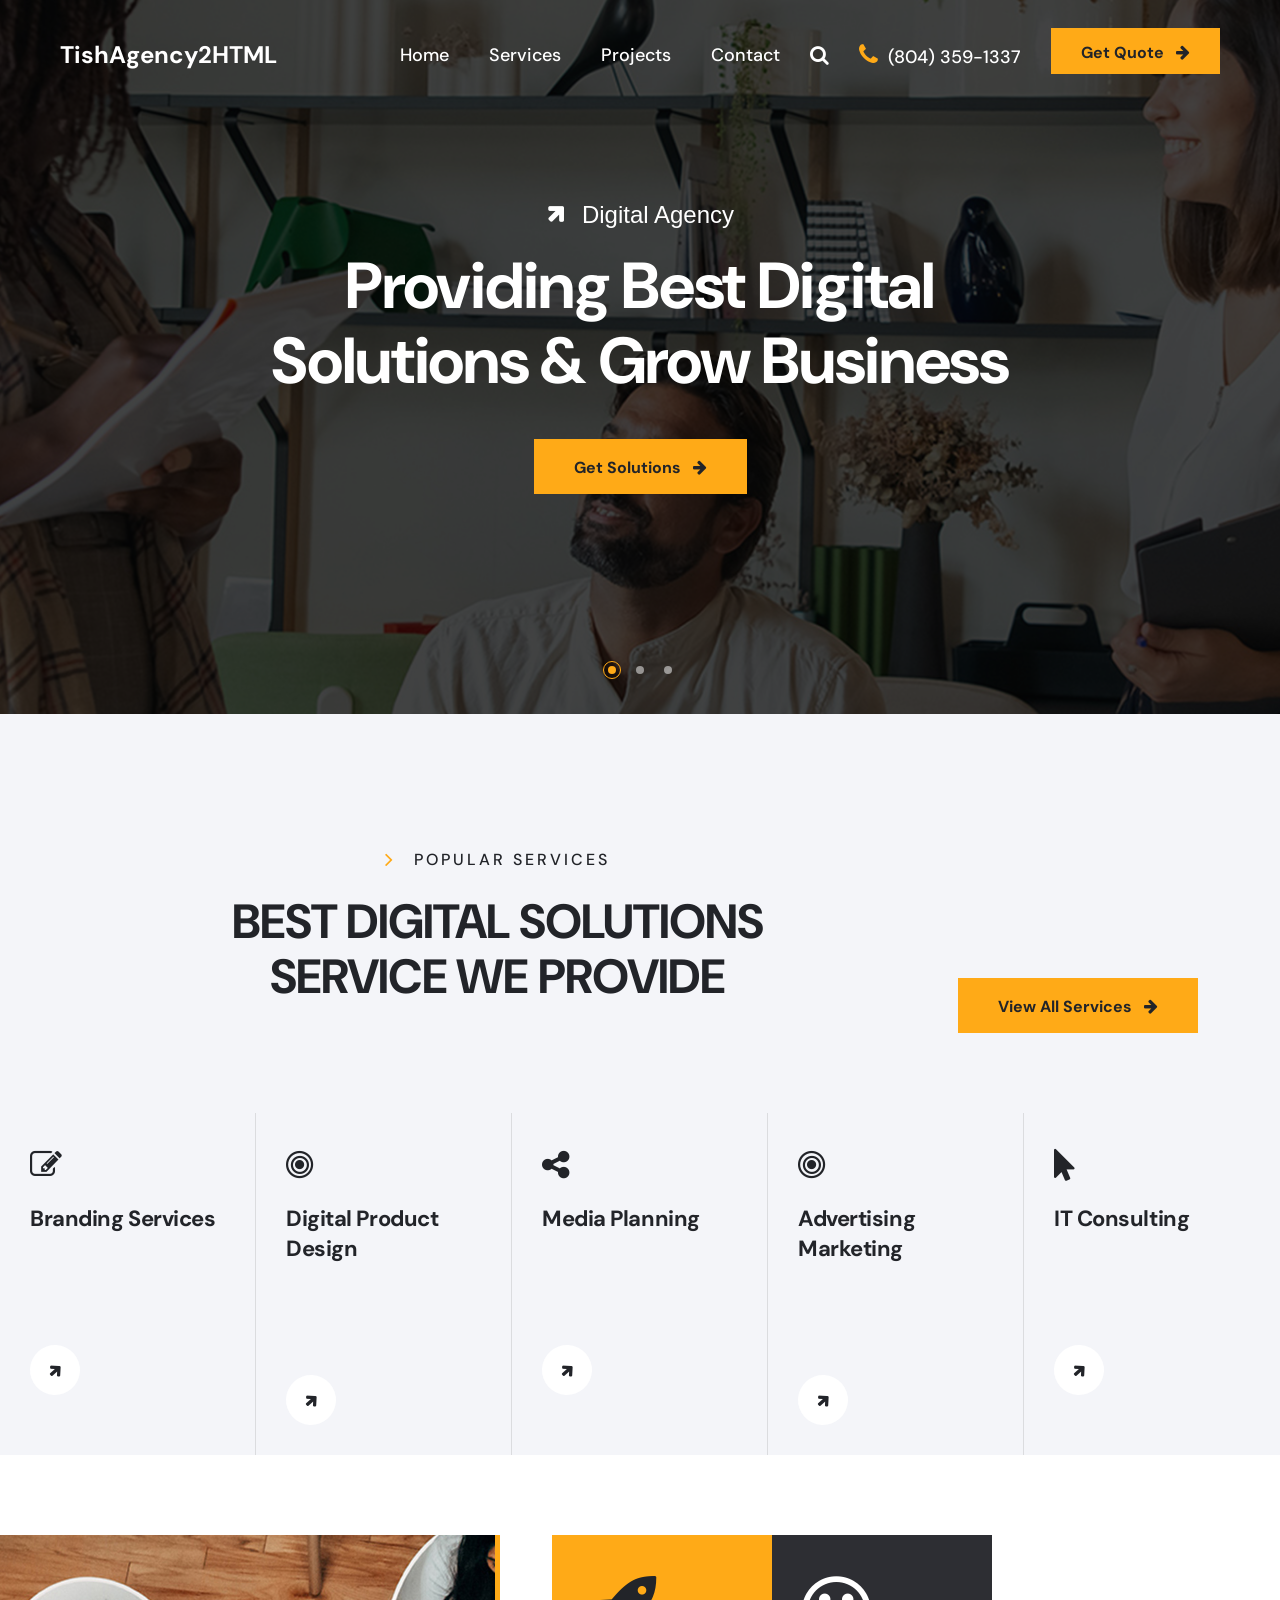
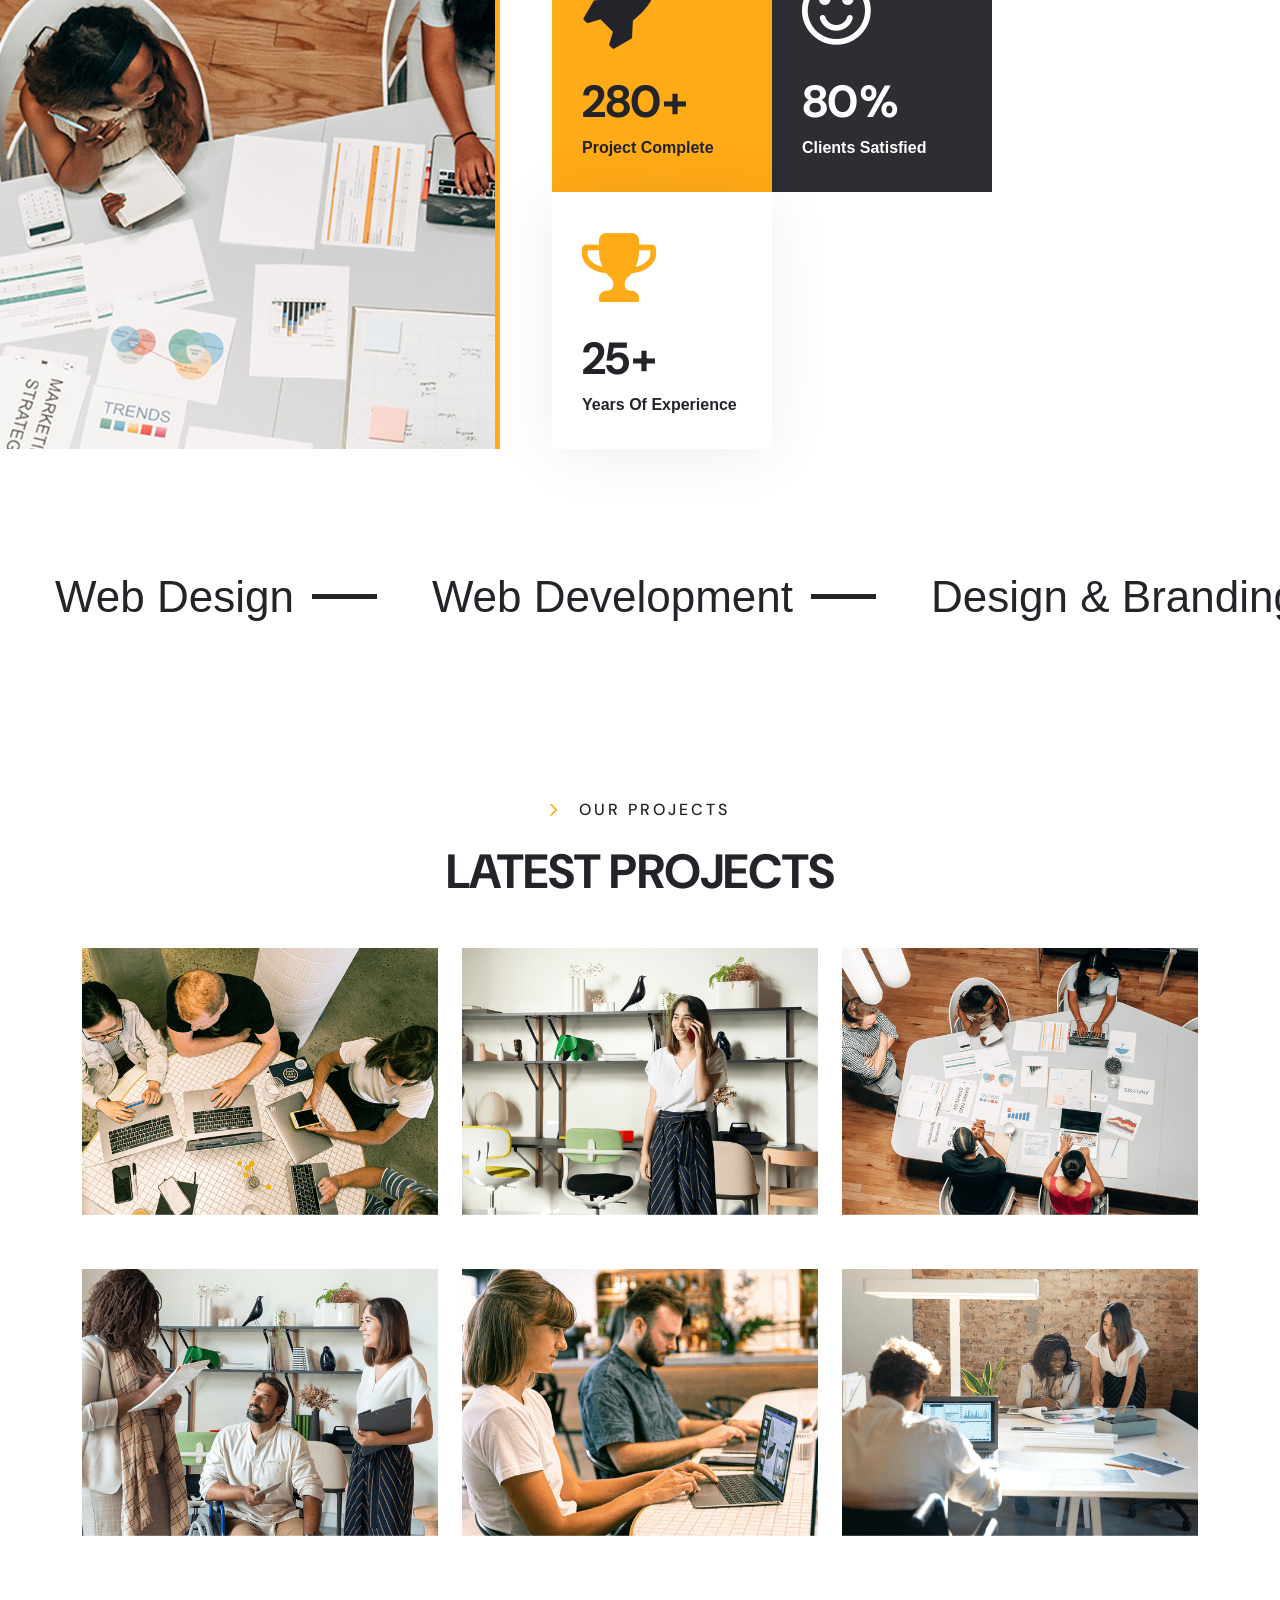
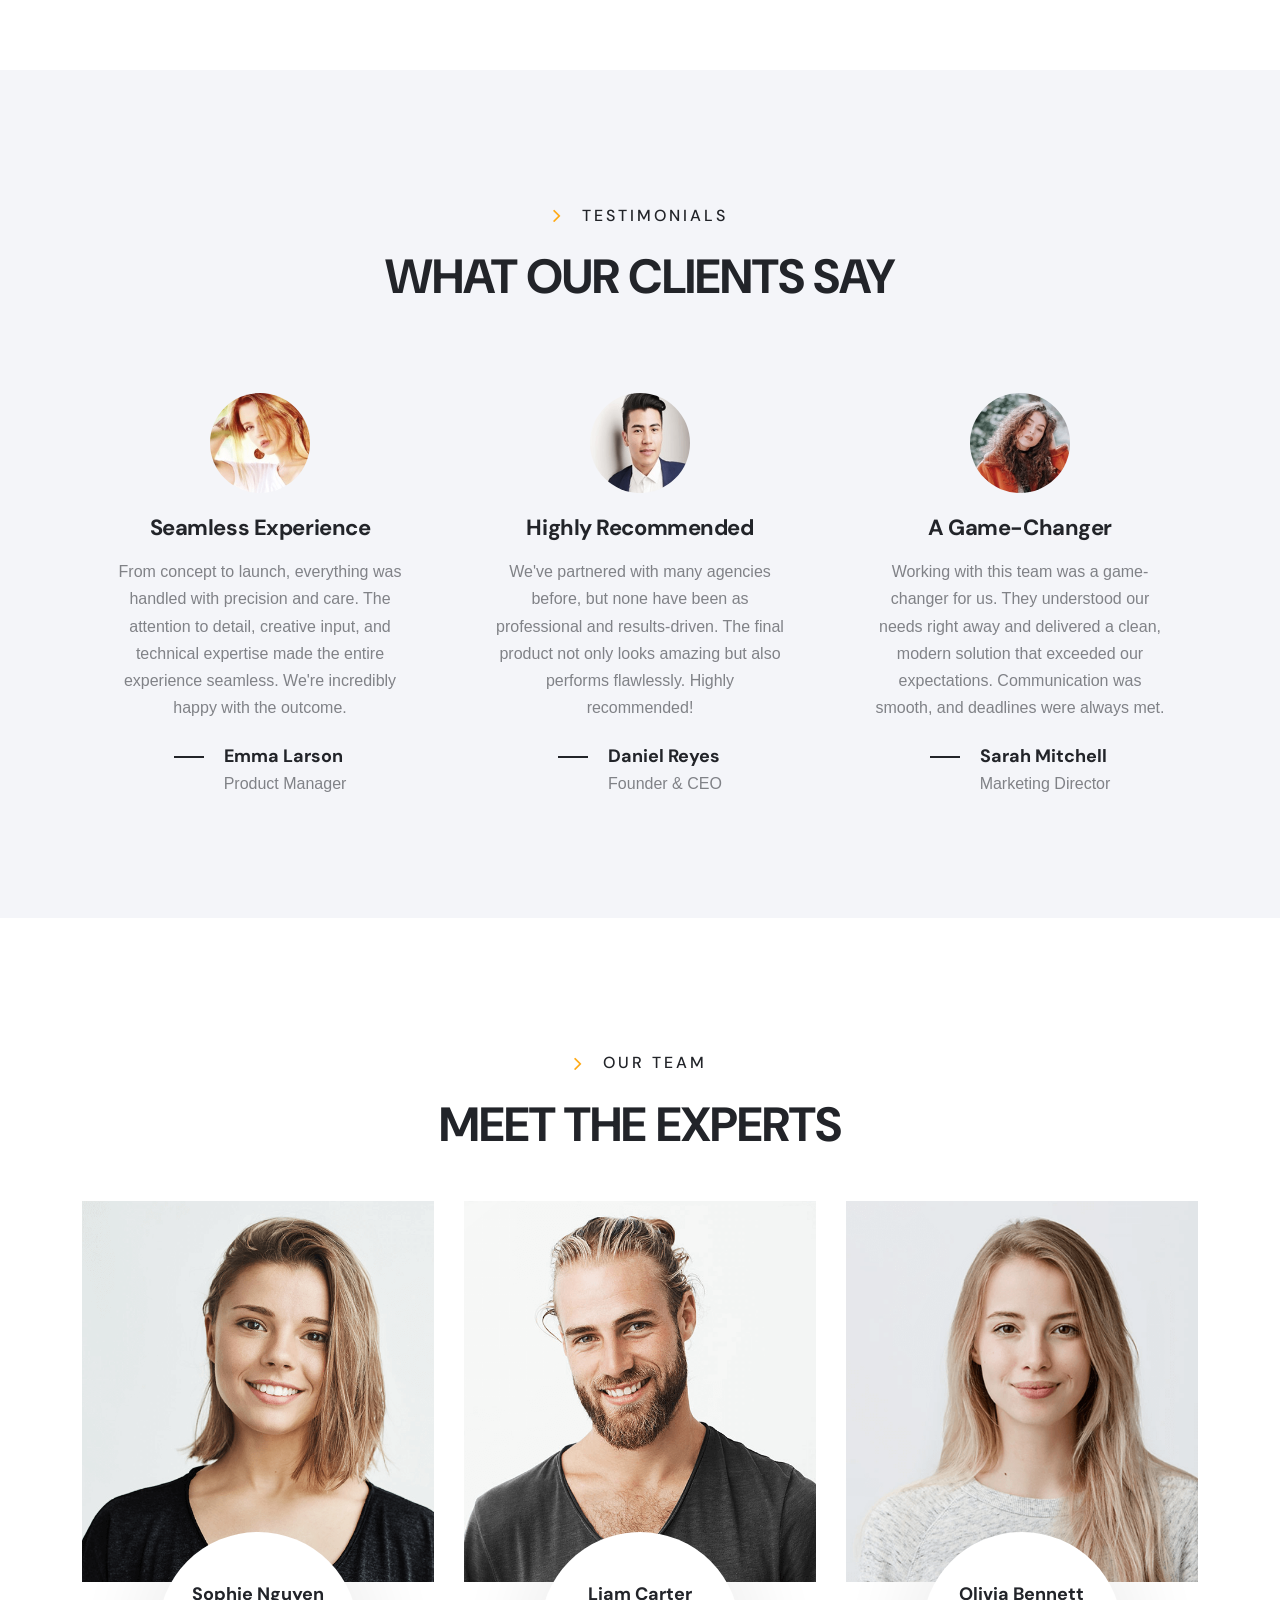
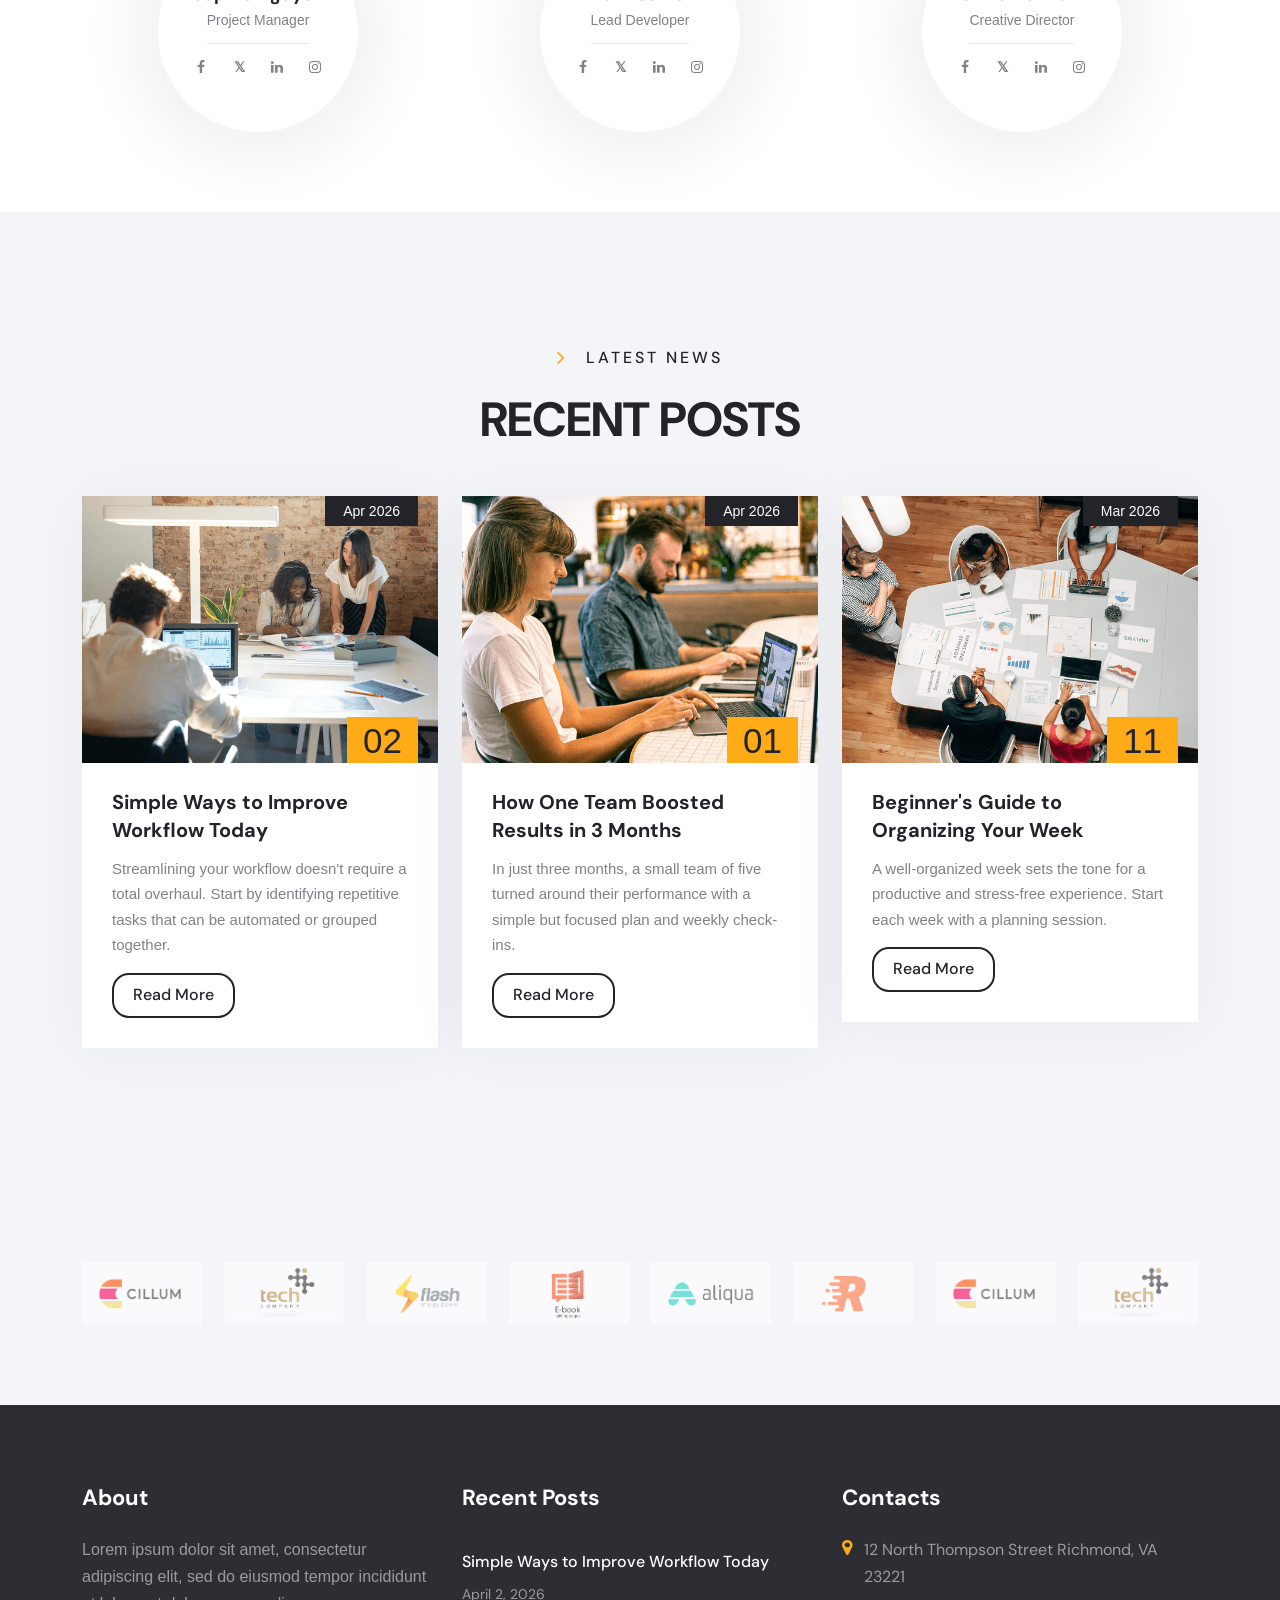
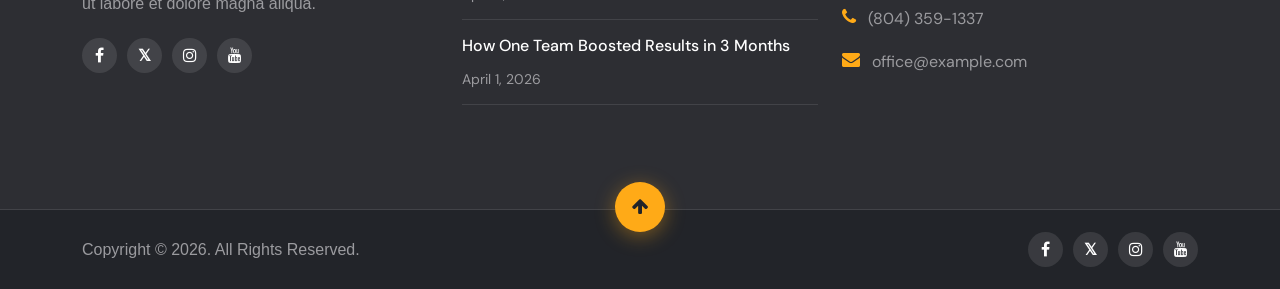
<file: tishagency2html/index.html>
<!DOCTYPE html> <html lang="en"> <head> <meta charset="utf-8"> <meta content="noindex, nofollow" name="robots"> <meta name="viewport" content="width=device-width,initial-scale=1,shrink-to-fit=no"> <meta name="description" content="TishAgency2HTML - Digital Agency HTML Template"> <meta name="author" content=""> <title>TishAgency2HTML - Digital Agency HTML Template</title> <link rel="stylesheet" href="https://maxcdn.bootstrapcdn.com/font-awesome/4.7.0/css/font-awesome.min.css"> <link href="https://fonts.googleapis.com/css2?family=DM+Sans:ital,wght@0,400;0,500;0,700;1,400;1,500;1,700&display=swap" rel="stylesheet"> <link href="css/styles.css" rel="stylesheet"> <style>.loading-container{display:none;position:fixed;top:0;left:0;width:100%;height:100%;background-color:#fff;z-index:9999;justify-content:center;align-items:center}.loading-spinner{width:50px;height:50px;border:4px solid #f4f5f9;border-top:4px solid #ffaa17;border-radius:50%;animation:spin .8s linear infinite}@keyframes spin{0%{transform:rotate(0)}100%{transform:rotate(360deg)}}</style> </head> <body> <div id="loadingAnimation" class="loading-container"> <div class="loading-spinner"></div> </div> <div class="page-wrapper"> <div class="hero-area"> <header class="main-header" id="header-sticky"> <nav class="main-menu"> <div class="main-menu__wrapper"> <div class="main-menu__left"> <div class="main-menu__logo"> <a href="#">TishAgency2HTML</a> </div> </div> <div class="main-menu__right"> <div class="main-menu__nav-box"> <a class="mobile-nav__toggler" href="#"><i class="fa fa-bars"></i></a> <ul class="main-menu__list"> <li><a href="#hero">Home</a></li> <li class="dropdown"> <a href="#services">Services</a> <ul class="sub-menu"> <li><a href="#">Branding Services</a></li> <li><a href="#">Digital Product Design</a></li> <li><a href="#">Media Planning</a></li> <li><a href="#">IT Consulting</a></li> </ul> </li> <li class="dropdown"> <a href="#projects">Projects</a> <ul class="sub-menu"> <li><a href="#">Branding Projects</a></li> <li><a href="#">Development Projects</a></li> <li><a href="#">Marketing Projects</a></li> </ul> </li> <li><a href="#contact">Contact</a></li> </ul> </div> <div class="main-menu__search-box"> <a class="main-menu__search search-toggler" href="#"><i class="fa fa-search"></i></a> </div> <div class="main-menu__call"> <div class="main-menu__call-icon"> <i class="fa fa-phone"></i> </div> <h4 class="main-menu__call-number"> <a href="tel:(804) 359-1337">(804) 359-1337</a> </h4> </div> <div class="main-menu__btn-box"> <a class="thm-btn" href="#">Get Quote <span class="fa fa-arrow-right"></span></a> </div> </div> </div> </nav> </header> <div id="searchPopup" class="search-popup"> <div class="search-popup-content"> <span class="close-btn" onclick="closeSearchPopup()">&times;</span> <form class="search-form"> <input placeholder="Search..." id="searchInput"> <button type="submit" class="search-button">Search</button> </form> </div> </div> <div class="mobile-nav__wrapper"> <div class="mobile-nav__overlay mobile-nav__toggler"></div> <div class="mobile-nav__content"> <span class="mobile-nav__close mobile-nav__toggler"><i class="fa fa-times"></i></span> <div class="mobile-nav__container"> <ul class="mobile-nav__menu"> <li><a href="#hero">Home</a></li> <li class="has-children"> <a href="#services">Services</a> <ul class="sub-menu"> <li><a href="#">Branding Services</a></li> <li><a href="#">Digital Product Design</a></li> <li><a href="#">Media Planning</a></li> <li><a href="#">IT Consulting</a></li> </ul> <button class="mobile-nav__dropdown-toggler"><i class="fa fa-angle-down"></i></button> </li> <li class="has-children"> <a href="#projects">Projects</a> <ul class="sub-menu"> <li><a href="#">Branding Projects</a></li> <li><a href="#">Development Projects</a></li> <li><a href="#">Marketing Projects</a></li> </ul> <button class="mobile-nav__dropdown-toggler"><i class="fa fa-angle-down"></i></button> </li> <li><a href="#contact">Contact</a></li> </ul> </div> </div> </div> <section class="main-slider-two" id="hero"> <div class="main-slider-two__carousel"> <div class="main-slider-two__slide is-active"> <div class="main-slider-two__bg" style="background-image:url(./assets/slide1.jpg)"></div> <div class="container"> <div class="main-slider-two__content"> <div class="main-slider-two__sub-title-box"> <div class="main-slider-two__sub-title-icon"> <i class="fa fa-arrow-right"></i> </div> <p class="main-slider-two__sub-title">Digital Agency</p> </div> <h2 class="main-slider-two__title">Providing Best Digital <br> Solutions &amp; Grow Business</h2> <div class="main-slider-two__btn-box"> <a class="thm-btn" href="#">Get Solutions <span class="fa fa-arrow-right"></span></a> </div> </div> </div> </div> <div class="main-slider-two__slide"> <div class="main-slider-two__bg" style="background-image:url(./assets/slide2.jpg)"></div> <div class="container"> <div class="main-slider-two__content"> <div class="main-slider-two__sub-title-box"> <div class="main-slider-two__sub-title-icon"> <i class="fa fa-arrow-right"></i> </div> <p class="main-slider-two__sub-title">Digital Agency</p> </div> <h2 class="main-slider-two__title">Providing Best Digital <br> Solutions &amp; Grow Business</h2> <div class="main-slider-two__btn-box"> <a class="thm-btn" href="#">Get Solutions <span class="fa fa-arrow-right"></span></a> </div> </div> </div> </div> <div class="main-slider-two__slide"> <div class="main-slider-two__bg" style="background-image:url(./assets/slide3.jpg)"></div> <div class="container"> <div class="main-slider-two__content"> <div class="main-slider-two__sub-title-box"> <div class="main-slider-two__sub-title-icon"> <i class="fa fa-arrow-right"></i> </div> <p class="main-slider-two__sub-title">Digital Agency</p> </div> <h2 class="main-slider-two__title">Providing Best Digital <br> Solutions &amp; Grow Business</h2> <div class="main-slider-two__btn-box"> <a class="thm-btn" href="#">Get Solutions <span class="fa fa-arrow-right"></span></a> </div> </div> </div> </div> </div> <div class="main-slider-two__dots"> <span class="slider-dot is-active" data-slide="0"></span> <span class="slider-dot" data-slide="1"></span> <span class="slider-dot" data-slide="2"></span> </div> </section> </div> <section class="services-one" id="services"> <div class="services-one__top"> <div class="container"> <div class="row"> <div class="col-xl-9 col-lg-8"> <div class="section-title text-left"> <div class="section-title__tagline-box"> <span class="section-title__icon"><i class="fa fa-angle-right"></i></span> <span class="section-title__tagline">Popular Services</span> </div> <h2 class="section-title__title">Best digital solutions <br> service we provide</h2> </div> </div> <div class="col-xl-3 col-lg-4"> <div class="services-one__btn-box"> <a class="thm-btn" href="#">View All Services <span class="fa fa-arrow-right"></span></a> </div> </div> </div> </div> </div> <div class="services-one__bottom"> <ul class="services-one__list"> <li> <div class="services-one__single"> <div class="services-one__icon"> <i class="fa fa-pencil-square-o fa-2x"></i> </div> <h3 class="services-one__title"><a href="#">Branding Services</a></h3> <p class="services-one__text">Bestibulum ullamcore arcamele lobortisu minima veniae</p> <div class="services-one__arrow-box"> <a class="services-one__arrow" href="#"><span class="fa fa-arrow-right"></span></a> </div> </div> </li> <li> <div class="services-one__single"> <div class="services-one__icon"> <i class="fa fa-bullseye fa-2x"></i> </div> <h3 class="services-one__title"><a href="#">Digital Product Design</a></h3> <p class="services-one__text">Bestibulum ullamcore arcamele lobortisu minima veniae</p> <div class="services-one__arrow-box"> <a class="services-one__arrow" href="#"><span class="fa fa-arrow-right"></span></a> </div> </div> </li> <li> <div class="services-one__single"> <div class="services-one__icon"> <i class="fa fa-share-alt fa-2x"></i> </div> <h3 class="services-one__title"><a href="#">Media Planning</a></h3> <p class="services-one__text">Bestibulum ullamcore arcamele lobortisu minima veniae</p> <div class="services-one__arrow-box"> <a class="services-one__arrow" href="#"><span class="fa fa-arrow-right"></span></a> </div> </div> </li> <li> <div class="services-one__single"> <div class="services-one__icon"> <i class="fa fa-bullseye fa-2x"></i> </div> <h3 class="services-one__title"><a href="#">Advertising Marketing</a></h3> <p class="services-one__text">Bestibulum ullamcore arcamele lobortisu minima veniae</p> <div class="services-one__arrow-box"> <a class="services-one__arrow" href="#"><span class="fa fa-arrow-right"></span></a> </div> </div> </li> <li> <div class="services-one__single"> <div class="services-one__icon"> <i class="fa fa-mouse-pointer fa-2x"></i> </div> <h3 class="services-one__title"><a href="#">IT Consulting</a></h3> <p class="services-one__text">Bestibulum ullamcore arcamele lobortisu minima veniae</p> <div class="services-one__arrow-box"> <a class="services-one__arrow" href="#"><span class="fa fa-arrow-right"></span></a> </div> </div> </li> </ul> </div> </section> <section class="counter-one"> <div class="counter-one__img"> <img src="./assets/slide2.jpg" alt="Counter Background"> </div> <div class="container"> <div class="counter-one__inner"> <ul class="counter-one__count-list"> <li class="counter-one__single"> <div class="counter-one__icon"> <i class="fa fa-rocket fa-2x"></i> </div> <div class="counter-one__count"> <h3 class="counter-number" data-count="368">0</h3> <span>+</span> </div> <p class="counter-one__text">Project Complete</p> </li> <li class="counter-one__single counter-one__single-2"> <div class="counter-one__icon"> <i class="fa fa-smile-o fa-2x"></i> </div> <div class="counter-one__count"> <h3 class="counter-number" data-count="96">0</h3> <span>%</span> </div> <p class="counter-one__text">Clients Satisfied</p> </li> <li class="counter-one__single counter-one__single-3"> <div class="counter-one__icon"> <i class="fa fa-trophy fa-2x"></i> </div> <div class="counter-one__count"> <h3 class="counter-number" data-count="25">0</h3> <span>+</span> </div> <p class="counter-one__text">Years Of Experience</p> </li> </ul> </div> </div> </section> <section class="quote-two"> <div class="quote-two__top"> <ul class="quote-two__quote-list"> <li><p>Web Design</p><div class="border-box"></div></li> <li><p>Web Development</p><div class="border-box"></div></li> <li><p>Design &amp; Branding</p><div class="border-box"></div></li> <li><p>Logo Design</p><div class="border-box"></div></li> <li><p>Web Design</p><div class="border-box"></div></li> <li><p>Web Development</p><div class="border-box"></div></li> <li><p>Design &amp; Branding</p><div class="border-box"></div></li> <li><p>Logo Design</p><div class="border-box"></div></li> </ul> <ul class="quote-two__quote-list quote-two__quote-list--two"> <li><p>IT Consulting</p><div class="border-box"></div></li> <li><p>SEO Optimization</p><div class="border-box"></div></li> <li><p>Mobile Application</p><div class="border-box"></div></li> <li><p>Product Design</p><div class="border-box"></div></li> <li><p>IT Consulting</p><div class="border-box"></div></li> <li><p>SEO Optimization</p><div class="border-box"></div></li> <li><p>Mobile Application</p><div class="border-box"></div></li> <li><p>Product Design</p><div class="border-box"></div></li> </ul> </div> </section> <section class="project-one" id="projects"> <div class="container"> <div class="section-title text-center"> <div class="section-title__tagline-box"> <span class="section-title__icon"><i class="fa fa-angle-right"></i></span> <span class="section-title__tagline">Our Projects</span> </div> <h2 class="section-title__title">Latest Projects</h2> </div> <div class="row"> <div class="col-md-4 col-sm-6 mb-4"> <div class="project-one__single"> <div class="project-one__img"> <img src="./assets/slide1a.jpg" alt="Velora Nova System" class="img-fluid"> </div> <div class="project-one__content"> <p class="project-one__sub-title">Design &amp; Branding</p> <h4 class="project-one__title"><a href="#">Velora Nova System</a></h4> <div class="project-one__arrow"> <a href="#"><span class="fa fa-arrow-right"></span></a> </div> </div> </div> </div> <div class="col-md-4 col-sm-6 mb-4"> <div class="project-one__single"> <div class="project-one__img"> <img src="./assets/slide2a.jpg" alt="Aetheris Rise Initiative" class="img-fluid"> </div> <div class="project-one__content"> <p class="project-one__sub-title">Development &amp; Strategy</p> <h4 class="project-one__title"><a href="#">Aetheris Rise Initiative</a></h4> <div class="project-one__arrow"> <a href="#"><span class="fa fa-arrow-right"></span></a> </div> </div> </div> </div> <div class="col-md-4 col-sm-6 mb-4"> <div class="project-one__single"> <div class="project-one__img"> <img src="./assets/slide3a.jpg" alt="Solvix Edge Framework" class="img-fluid"> </div> <div class="project-one__content"> <p class="project-one__sub-title">Design &amp; Marketing</p> <h4 class="project-one__title"><a href="#">Solvix Edge Framework</a></h4> <div class="project-one__arrow"> <a href="#"><span class="fa fa-arrow-right"></span></a> </div> </div> </div> </div> <div class="col-md-4 col-sm-6 mb-4"> <div class="project-one__single"> <div class="project-one__img"> <img src="./assets/slide4a.jpg" alt="Nuvanta Flow Concept" class="img-fluid"> </div> <div class="project-one__content"> <p class="project-one__sub-title">Development &amp; Strategy</p> <h4 class="project-one__title"><a href="#">Nuvanta Flow Concept</a></h4> <div class="project-one__arrow"> <a href="#"><span class="fa fa-arrow-right"></span></a> </div> </div> </div> </div> <div class="col-md-4 col-sm-6 mb-4"> <div class="project-one__single"> <div class="project-one__img"> <img src="./assets/slide5a.jpg" alt="Zentara Core Engine" class="img-fluid"> </div> <div class="project-one__content"> <p class="project-one__sub-title">Design &amp; Marketing</p> <h4 class="project-one__title"><a href="#">Zentara Core Engine</a></h4> <div class="project-one__arrow"> <a href="#"><span class="fa fa-arrow-right"></span></a> </div> </div> </div> </div> <div class="col-md-4 col-sm-6 mb-4"> <div class="project-one__single"> <div class="project-one__img"> <img src="./assets/slide6a.jpg" alt="Lunexa Pulse Method" class="img-fluid"> </div> <div class="project-one__content"> <p class="project-one__sub-title">Design &amp; Strategy</p> <h4 class="project-one__title"><a href="#">Lunexa Pulse Method</a></h4> <div class="project-one__arrow"> <a href="#"><span class="fa fa-arrow-right"></span></a> </div> </div> </div> </div> </div> </div> </section> <section class="testimonial-one" id="testimonials"> <div class="container"> <div class="section-title text-center"> <div class="section-title__tagline-box"> <span class="section-title__icon"><i class="fa fa-angle-right"></i></span> <span class="section-title__tagline">Testimonials</span> </div> <h2 class="section-title__title">What Our Clients Say</h2> </div> <div class="row"> <div class="col-md-4"> <div class="testimonial-one__single"> <div class="testimonial-one__img"> <img src="./assets/testim3.jpg" alt="Emma Larson"> </div> <h3 class="testimonial-one__title">Seamless Experience</h3> <p class="testimonial-one__text">From concept to launch, everything was handled with precision and care. The attention to detail, creative input, and technical expertise made the entire experience seamless. We're incredibly happy with the outcome.</p> <div class="testimonial-one__client-info"> <h3 class="testimonial-one__name">Emma Larson</h3> <p class="testimonial-one__sub-title">Product Manager</p> </div> </div> </div> <div class="col-md-4"> <div class="testimonial-one__single"> <div class="testimonial-one__img"> <img src="./assets/testim2.jpg" alt="Daniel Reyes"> </div> <h3 class="testimonial-one__title">Highly Recommended</h3> <p class="testimonial-one__text">We've partnered with many agencies before, but none have been as professional and results-driven. The final product not only looks amazing but also performs flawlessly. Highly recommended!</p> <div class="testimonial-one__client-info"> <h3 class="testimonial-one__name">Daniel Reyes</h3> <p class="testimonial-one__sub-title">Founder &amp; CEO</p> </div> </div> </div> <div class="col-md-4"> <div class="testimonial-one__single"> <div class="testimonial-one__img"> <img src="./assets/testim1.jpg" alt="Sarah Mitchell"> </div> <h3 class="testimonial-one__title">A Game-Changer</h3> <p class="testimonial-one__text">Working with this team was a game-changer for us. They understood our needs right away and delivered a clean, modern solution that exceeded our expectations. Communication was smooth, and deadlines were always met.</p> <div class="testimonial-one__client-info"> <h3 class="testimonial-one__name">Sarah Mitchell</h3> <p class="testimonial-one__sub-title">Marketing Director</p> </div> </div> </div> </div> </div> </section> <section class="team-one" id="team"> <div class="container"> <div class="section-title text-center"> <div class="section-title__tagline-box"> <span class="section-title__icon"><i class="fa fa-angle-right"></i></span> <span class="section-title__tagline">Our Team</span> </div> <h2 class="section-title__title">Meet the Experts</h2> </div> <ul class="team-one__list"> <li> <div class="team-one__single"> <div class="team-one__img-box"> <div class="team-one__img"> <a href="#"><img src="./assets/team1.jpg" alt="Sophie Nguyen"></a> </div> </div> <div class="team-one__content"> <h3 class="team-one__title">Sophie Nguyen</h3> <p class="team-one__sub-title">Project Manager</p> <div class="team-one__social"> <a href="#"><i class="fa fa-facebook"></i></a> <a href="#"><i class="fa fa-x-twitter"></i></a> <a href="#"><i class="fa fa-linkedin"></i></a> <a href="#"><i class="fa fa-instagram"></i></a> </div> </div> </div> </li> <li> <div class="team-one__single"> <div class="team-one__img-box"> <div class="team-one__img"> <a href="#"><img src="./assets/team2.jpg" alt="Liam Carter"></a> </div> </div> <div class="team-one__content"> <h3 class="team-one__title">Liam Carter</h3> <p class="team-one__sub-title">Lead Developer</p> <div class="team-one__social"> <a href="#"><i class="fa fa-facebook"></i></a> <a href="#"><i class="fa fa-x-twitter"></i></a> <a href="#"><i class="fa fa-linkedin"></i></a> <a href="#"><i class="fa fa-instagram"></i></a> </div> </div> </div> </li> <li> <div class="team-one__single"> <div class="team-one__img-box"> <div class="team-one__img"> <a href="#"><img src="./assets/team3.jpg" alt="Olivia Bennett"></a> </div> </div> <div class="team-one__content"> <h3 class="team-one__title">Olivia Bennett</h3> <p class="team-one__sub-title">Creative Director</p> <div class="team-one__social"> <a href="#"><i class="fa fa-facebook"></i></a> <a href="#"><i class="fa fa-x-twitter"></i></a> <a href="#"><i class="fa fa-linkedin"></i></a> <a href="#"><i class="fa fa-instagram"></i></a> </div> </div> </div> </li> </ul> </div> </section> <section class="blog-one" id="blog"> <div class="container"> <div class="section-title text-center"> <div class="section-title__tagline-box"> <span class="section-title__icon"><i class="fa fa-angle-right"></i></span> <span class="section-title__tagline">Latest News</span> </div> <h2 class="section-title__title">Recent Posts</h2> </div> <div class="row"> <div class="col-lg-4 col-md-6 mb-4"> <div class="blog-one__single"> <div class="blog-one__img"> <img src="./assets/slide6a.jpg" alt="Simple Ways to Improve Workflow" class="img-fluid"> <div class="blog-one__date"> <p>02</p> </div> <div class="blog-one__date-2"> <p>Apr 2026</p> </div> </div> <div class="blog-one__content"> <h3 class="blog-one__title"><a href="#">Simple Ways to Improve Workflow Today</a></h3> <p>Streamlining your workflow doesn't require a total overhaul. Start by identifying repetitive tasks that can be automated or grouped together.</p> <a href="#" class="blog-one__btn">Read More</a> </div> </div> </div> <div class="col-lg-4 col-md-6 mb-4"> <div class="blog-one__single"> <div class="blog-one__img"> <img src="./assets/slide5a.jpg" alt="How One Team Boosted Results" class="img-fluid"> <div class="blog-one__date"> <p>01</p> </div> <div class="blog-one__date-2"> <p>Apr 2026</p> </div> </div> <div class="blog-one__content"> <h3 class="blog-one__title"><a href="#">How One Team Boosted Results in 3 Months</a></h3> <p>In just three months, a small team of five turned around their performance with a simple but focused plan and weekly check-ins.</p> <a href="#" class="blog-one__btn">Read More</a> </div> </div> </div> <div class="col-lg-4 col-md-6 mb-4"> <div class="blog-one__single"> <div class="blog-one__img"> <img src="./assets/slide3a.jpg" alt="Beginners Guide" class="img-fluid"> <div class="blog-one__date"> <p>11</p> </div> <div class="blog-one__date-2"> <p>Mar 2026</p> </div> </div> <div class="blog-one__content"> <h3 class="blog-one__title"><a href="#">Beginner's Guide to Organizing Your Week</a></h3> <p>A well-organized week sets the tone for a productive and stress-free experience. Start each week with a planning session.</p> <a href="#" class="blog-one__btn">Read More</a> </div> </div> </div> </div> </div> </section> <section class="brand-one"> <div class="container"> <ul class="brand-one__list"> <li><div class="brand-one__single"><a href="#"><img src="./assets/client1.png" alt="Client 1"></a></div></li> <li><div class="brand-one__single"><a href="#"><img src="./assets/client2.png" alt="Client 2"></a></div></li> <li><div class="brand-one__single"><a href="#"><img src="./assets/client3.png" alt="Client 3"></a></div></li> <li><div class="brand-one__single"><a href="#"><img src="./assets/client4.png" alt="Client 4"></a></div></li> <li><div class="brand-one__single"><a href="#"><img src="./assets/client5.png" alt="Client 5"></a></div></li> <li><div class="brand-one__single"><a href="#"><img src="./assets/client6.png" alt="Client 6"></a></div></li> <li><div class="brand-one__single"><a href="#"><img src="./assets/client7.png" alt="Client 7"></a></div></li> <li><div class="brand-one__single"><a href="#"><img src="./assets/client8.png" alt="Client 8"></a></div></li> </ul> </div> </section> <footer class="site-footer" id="contact"> <div class="site-footer__middle"> <div class="container"> <div class="row"> <div class="col-12 col-md-6 col-lg-4 mb-4"> <h3 class="site-footer__title">About</h3> <p class="site-footer__text">Lorem ipsum dolor sit amet, consectetur adipiscing elit, sed do eiusmod tempor incididunt ut labore et dolore magna aliqua.</p> <div class="site-footer__social"> <a href="#"><i class="fa fa-facebook"></i></a> <a href="#"><i class="fa fa-x-twitter"></i></a> <a href="#"><i class="fa fa-instagram"></i></a> <a href="#"><i class="fa fa-youtube"></i></a> </div> </div> <div class="col-12 col-md-6 col-lg-4 mb-4"> <h3 class="site-footer__title">Recent Posts</h3> <ul class="site-footer__posts"> <li> <a href="#">Simple Ways to Improve Workflow Today</a> <span>April 2, 2026</span> </li> <li> <a href="#">How One Team Boosted Results in 3 Months</a> <span>April 1, 2026</span> </li> </ul> </div> <div class="col-12 col-md-6 col-lg-4 mb-4"> <h3 class="site-footer__title">Contacts</h3> <ul class="site-footer__contacts"> <li> <a href="#"><i class="fa fa-map-marker"></i> <span>12 North Thompson Street Richmond, VA 23221</span></a> </li> <li> <a href="tel:(804) 359-1337"><i class="fa fa-phone"></i> <span>(804) 359-1337</span></a> </li> <li> <a href="mailto:office@example.com"><i class="fa fa-envelope"></i> <span>office@example.com</span></a> </li> </ul> </div> </div> </div> </div> <div class="site-footer__bottom"> <div class="container"> <div class="site-footer__bottom-inner"> <a class="scroll-to-top" href="#hero"><i class="fa fa-arrow-up"></i></a> <p class="site-footer__bottom-text">Copyright &copy; 2026. All Rights Reserved.</p> <div class="site-footer__bottom-social"> <a href="#"><i class="fa fa-facebook"></i></a> <a href="#"><i class="fa fa-x-twitter"></i></a> <a href="#"><i class="fa fa-instagram"></i></a> <a href="#"><i class="fa fa-youtube"></i></a> </div> </div> </div> </div> </footer> </div> <script src="https://code.jquery.com/jquery-3.7.1.min.js" integrity="sha256-/JqT3SQfawRcv/BIHPThkBvs0OEvtFFmqPF/lYI/Cxo=" crossorigin="anonymous"></script> <script src="js/scripts.js"></script> </body> </html>
</file>
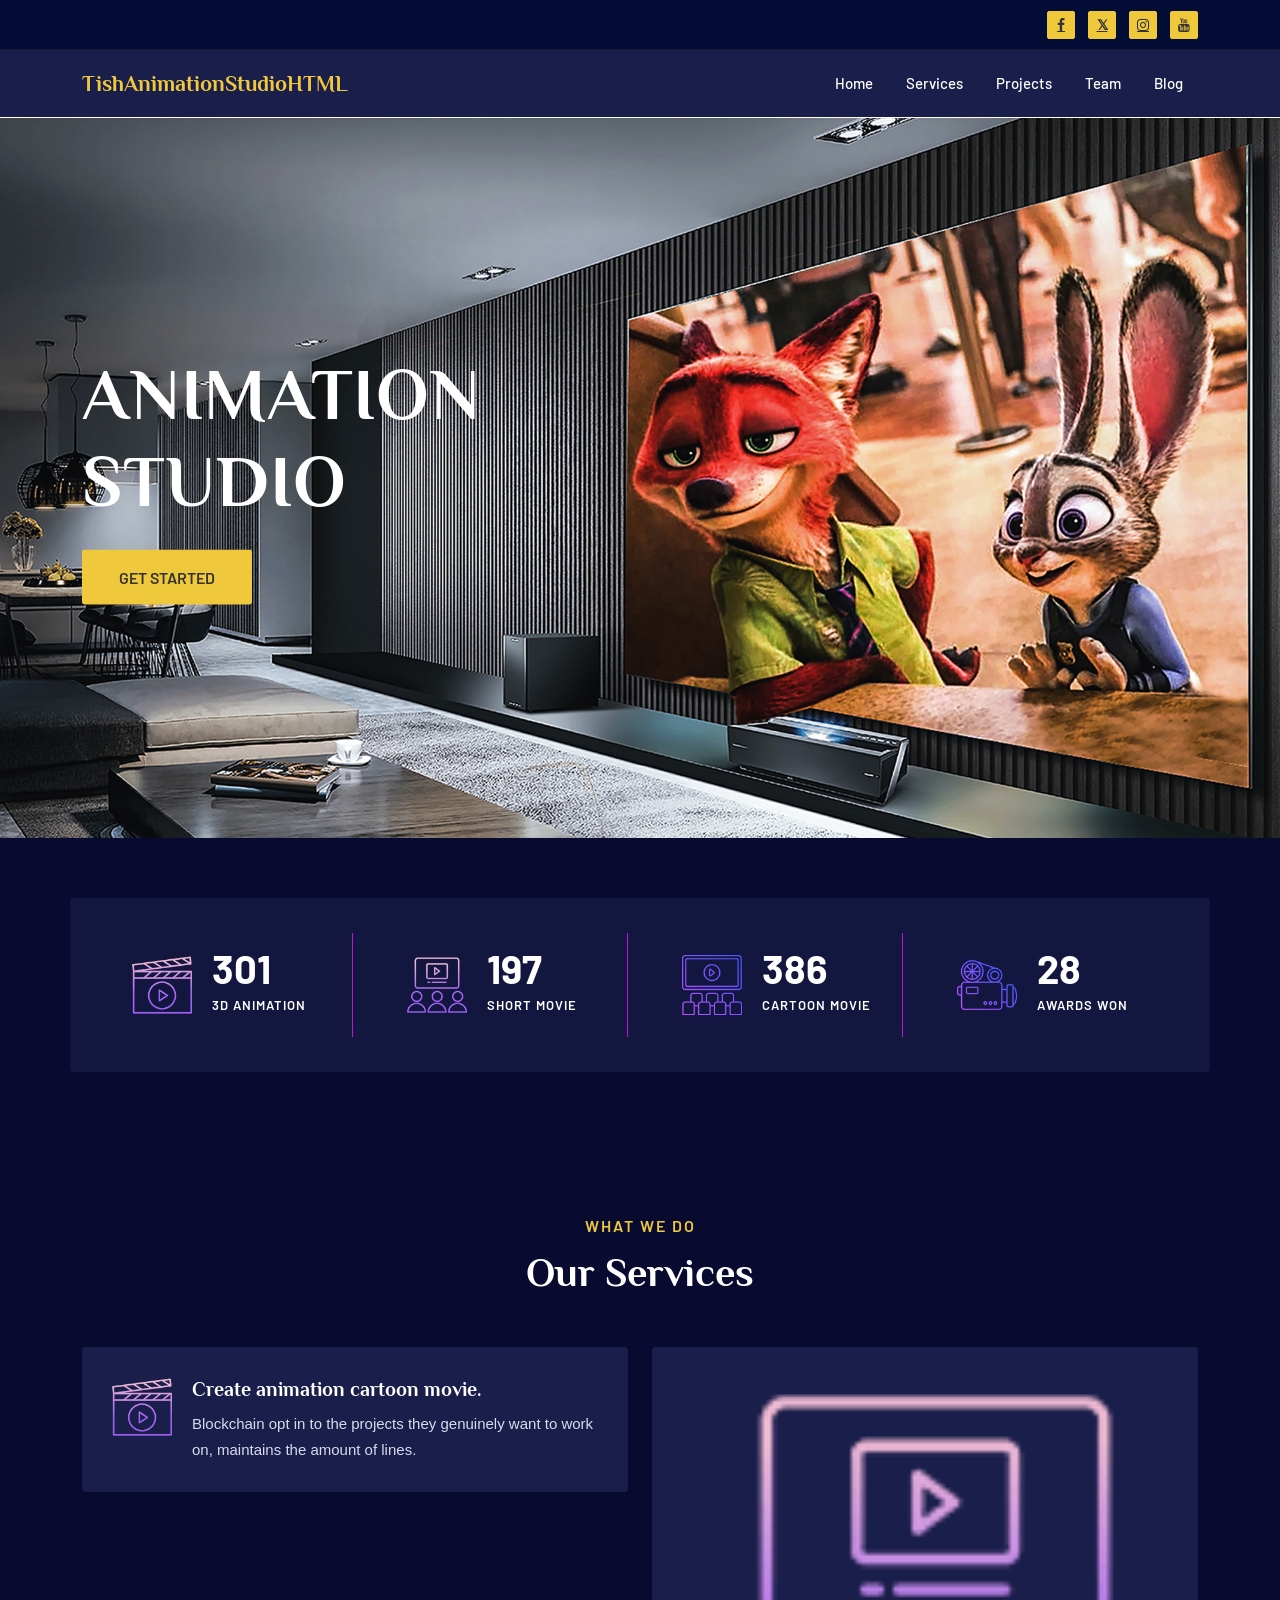
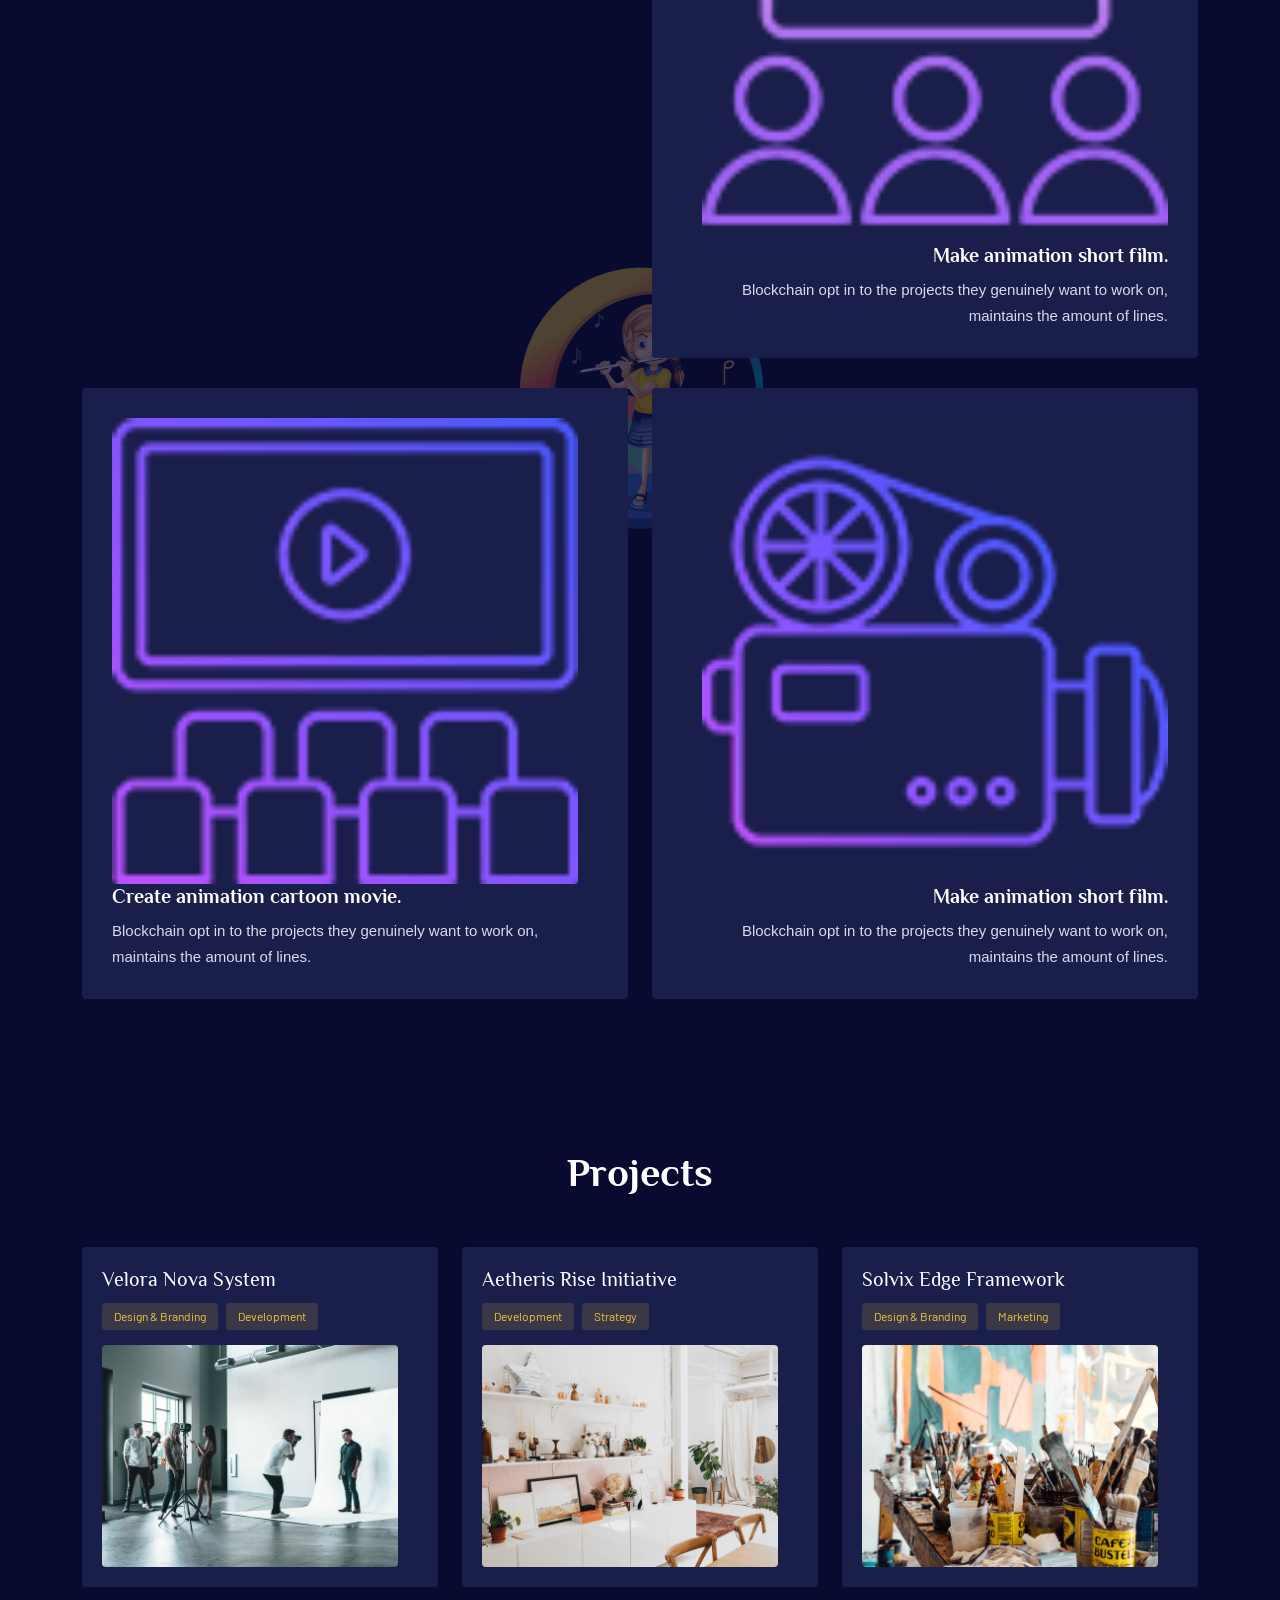
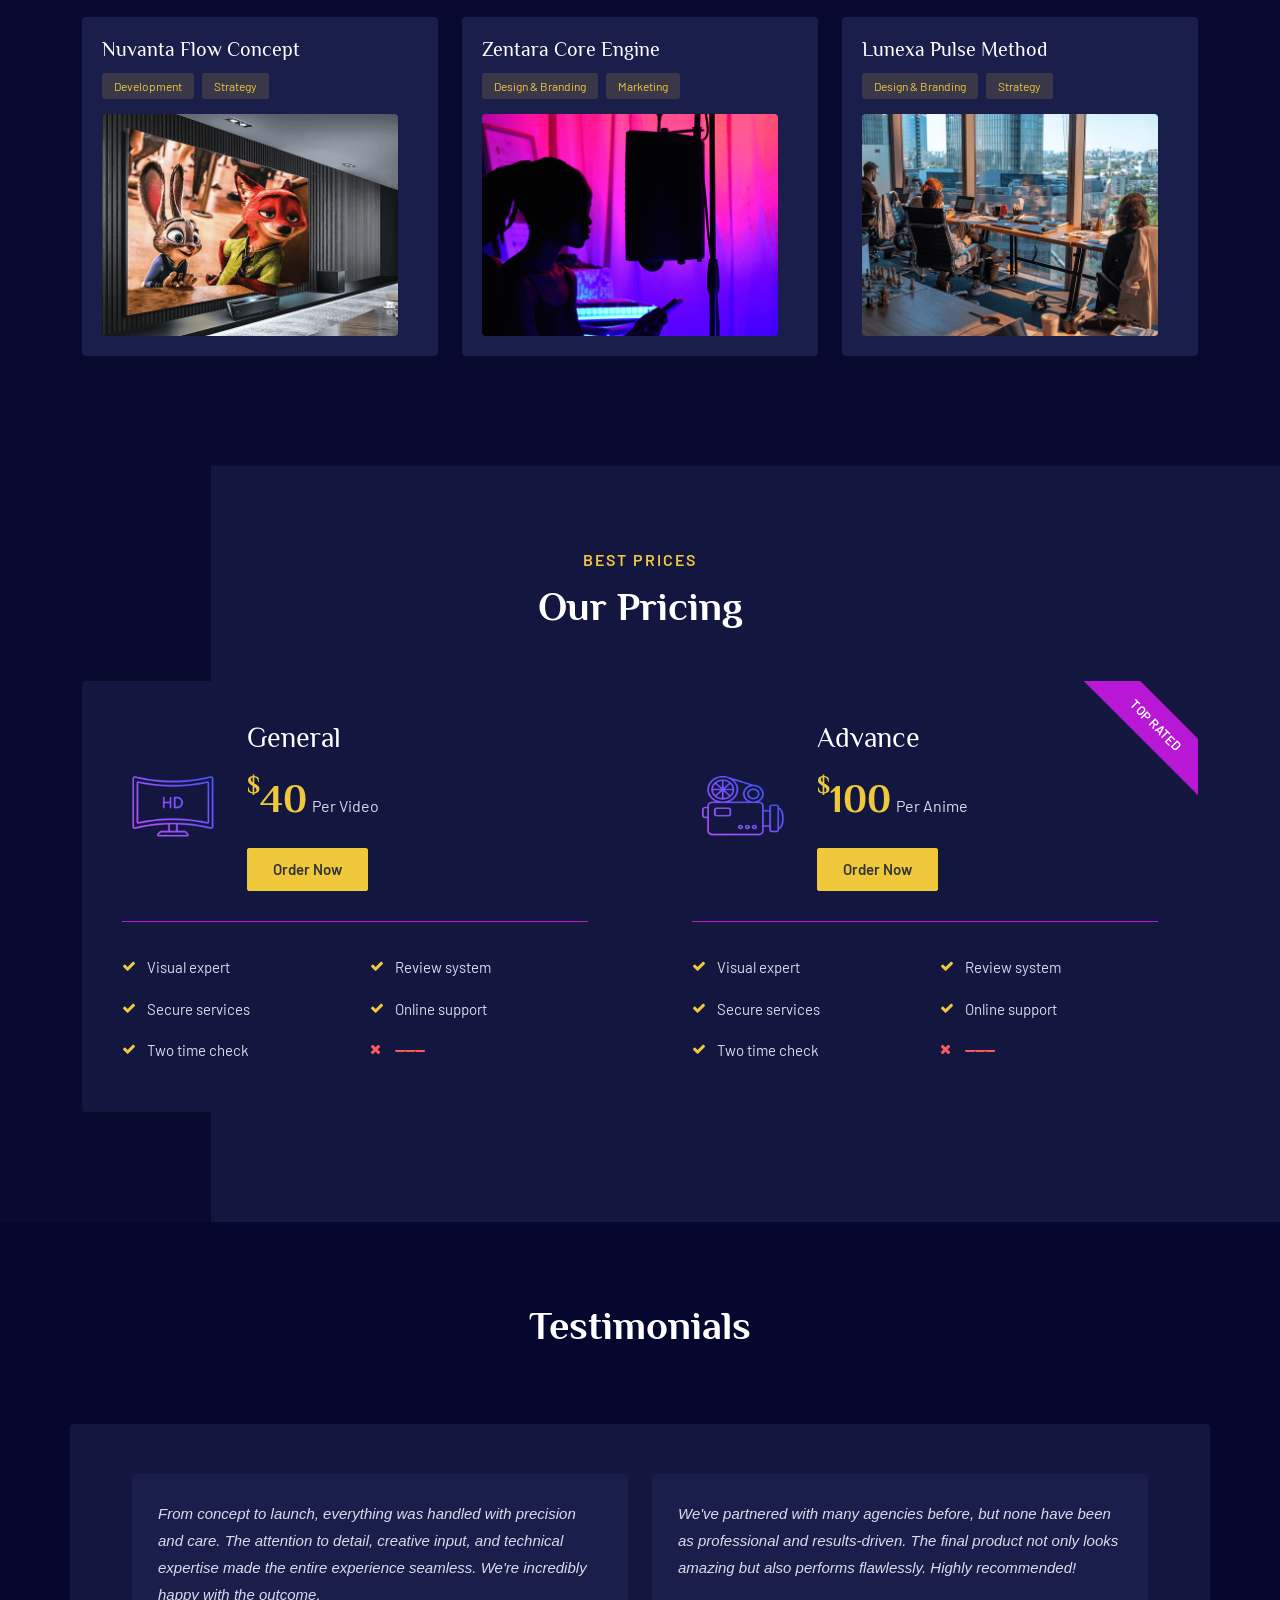
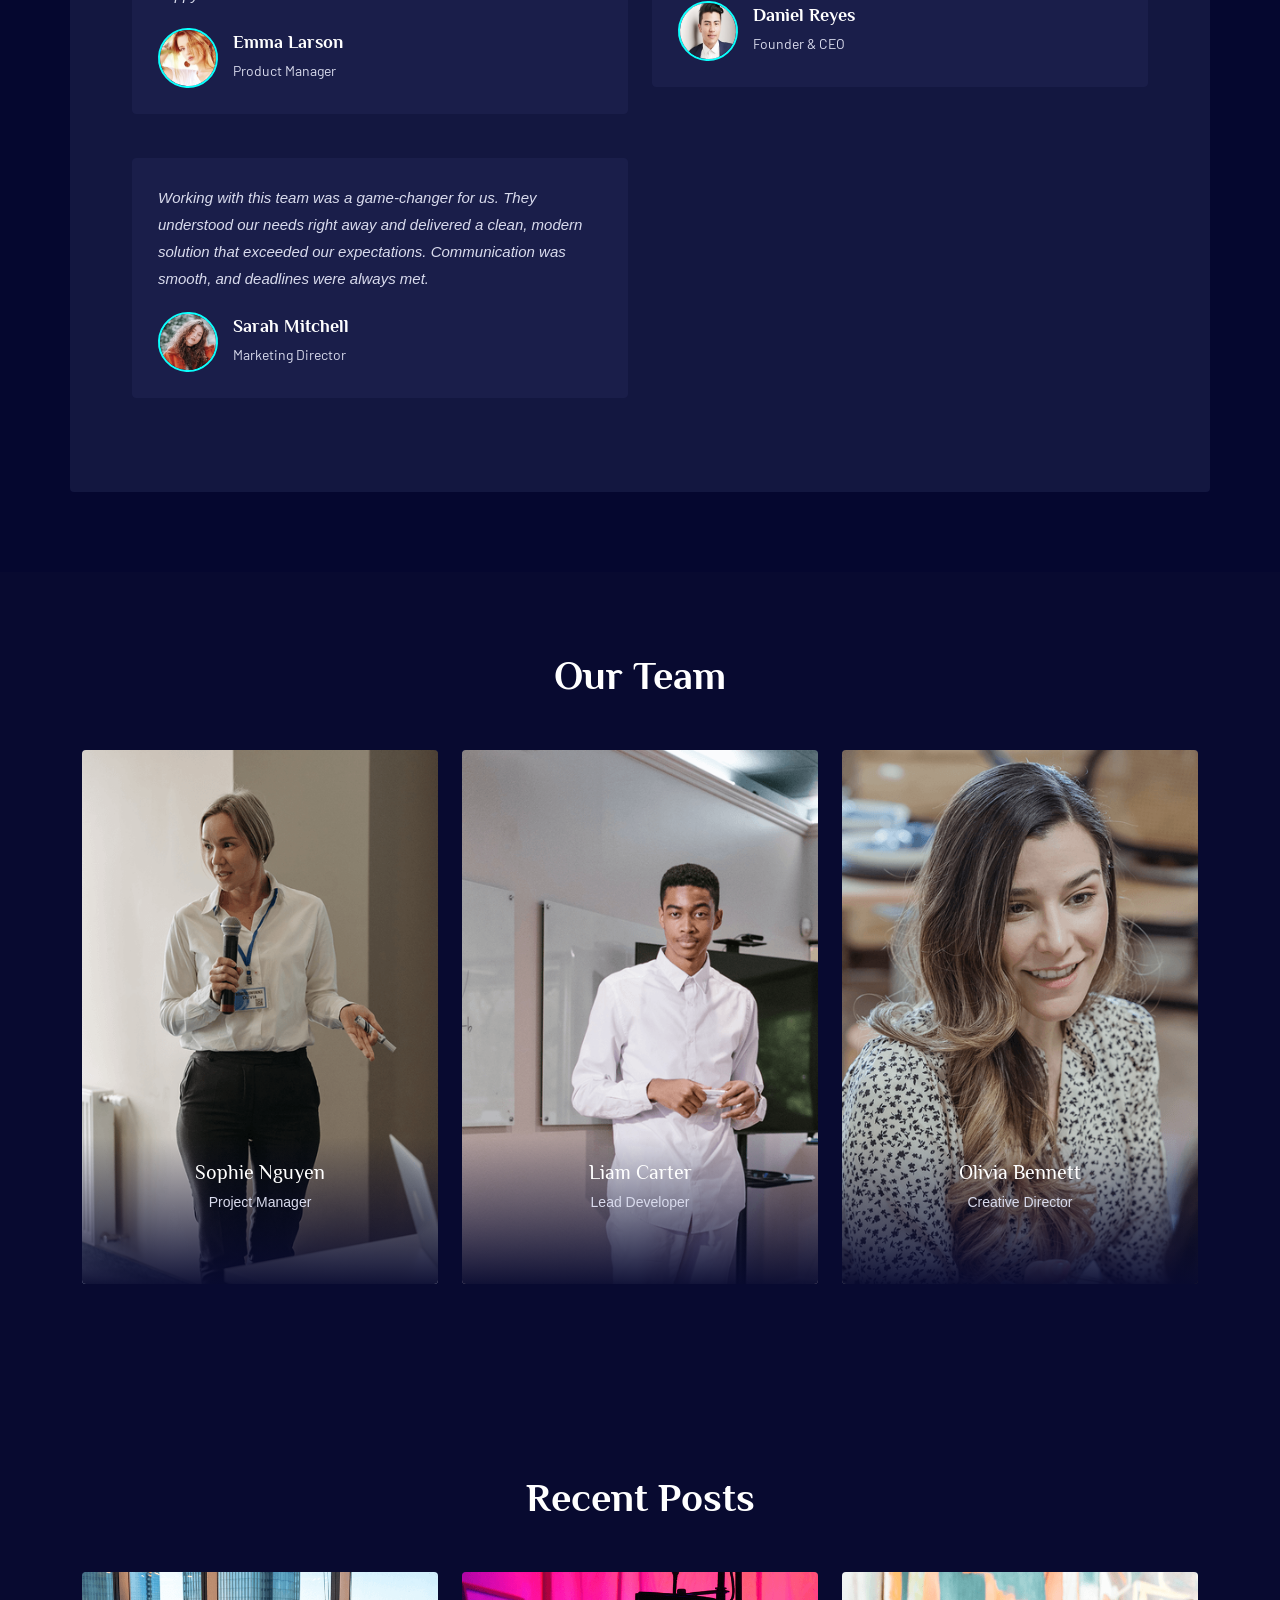
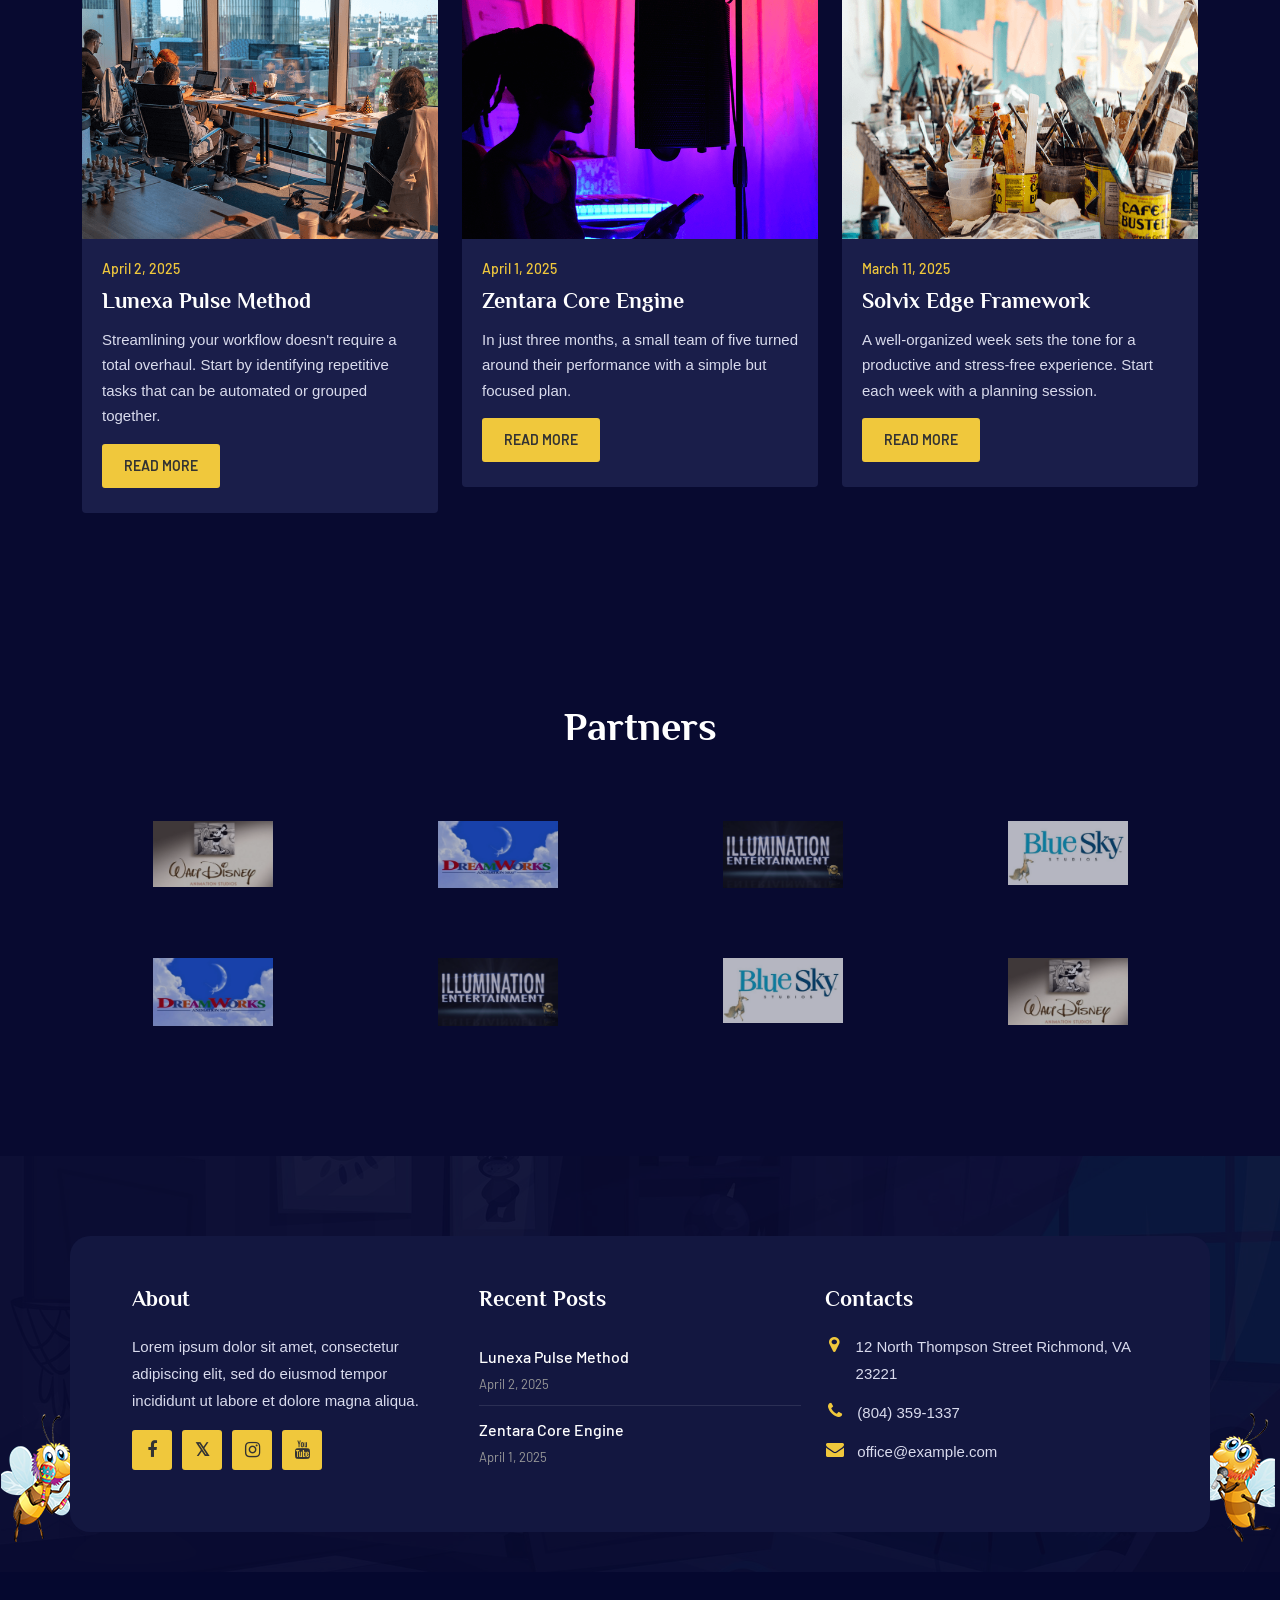
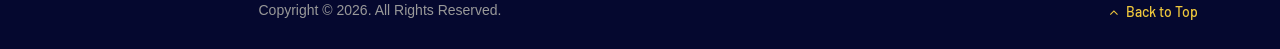
<file: tishanimationstudiohtml/index.html>
<!DOCTYPE html> <html lang="en"> <head> <meta charset="utf-8"> <meta content="noindex, nofollow" name="robots"> <meta name="viewport" content="width=device-width,initial-scale=1,shrink-to-fit=no"> <meta name="description" content="TishAnimationStudioHTML - Animation Studio HTML Template"> <meta name="author" content=""> <title>TishAnimationStudioHTML - Animation Studio HTML Template</title> <link rel="stylesheet" href="https://maxcdn.bootstrapcdn.com/font-awesome/4.7.0/css/font-awesome.min.css"> <link href="https://fonts.googleapis.com/css2?family=Barlow:ital,wght@0,400;0,500;0,600;0,700;1,400&family=Philosopher:wght@400;700&display=swap" rel="stylesheet"> <link href="css/styles.css" rel="stylesheet"> <style>.loading-container{display:none;position:fixed;top:0;left:0;width:100%;height:100%;background-color:#080a30;z-index:9999;justify-content:center;align-items:center}.loading-spinner{width:50px;height:50px;border:4px solid #1a1e4a;border-top:4px solid #f0c83c;border-radius:50%;animation:spin .8s linear infinite}@keyframes spin{0%{transform:rotate(0)}100%{transform:rotate(360deg)}}</style> </head> <body> <div id="loadingAnimation" class="loading-container"> <div class="loading-spinner"></div> </div> <div class="progress-wrap cursor-pointer" id="scrollToTop"> <svg class="progress-circle svg-content" width="100%" height="100%" viewBox="-1 -1 102 102"> <path d="M50,1 a49,49 0 0,1 0,98 a49,49 0 0,1 0,-98"></path> </svg> </div> <header class="header-one"> <div class="top-bar fix"> <div class="container"> <div class="row d-flex align-items-center"> <div class="col-xl-6 col-lg-6 col-md-4"></div> <div class="col-xl-6 col-lg-6 col-md-8"> <div class="top-heder-inner"> <div class="header-social-icons header-social-icons-black"> <ul> <li><a href="#" title="Follow us on Facebook"><i class="fa fa-facebook"></i></a></li> <li><a href="#" title="Follow us on X"><i class="fa fa-x-twitter"></i></a></li> <li><a href="#" title="Follow us on Instagram"><i class="fa fa-instagram"></i></a></li> <li><a href="#" title="Follow us on YouTube"><i class="fa fa-youtube"></i></a></li> </ul> </div> </div> </div> </div> </div> </div> <div class="header-area" id="sticker"> <div class="container"> <div class="row align-items-center"> <div class="col-xl-5 col-lg-5 col-md-3 col-6"> <div class="header-logo"> <a class="navbar-brand" href="#hero" title="TishAnimationStudioHTML">TishAnimationStudioHTML</a> </div> </div> <div class="col-xl-7 col-lg-7 col-md-9 col-6"> <div class="header_menu f-right"> <nav id="mobile-menu"> <ul class="menu" id="menu-main_menu"> <li><a href="#hero">Home</a></li> <li><a href="#services">Services</a></li> <li><a href="#projects">Projects</a> <ul class="sub-menu"> <li><a href="#pricing">Pricing</a></li> <li><a href="#testimonials">Testimonials</a></li> <li><a href="#partners">Partners</a></li> </ul> </li> <li><a href="#team">Team</a></li> <li><a href="#blog">Blog</a></li> </ul> </nav> </div> <div class="mobile-menu"></div> </div> </div> </div> </div> </header> <div id="searchPopup" class="search-popup"> <div class="search-popup-content"> <span class="close-btn" onclick="closeSearchPopup()">&times;</span> <form class="search-form"> <input placeholder="Search..." id="searchInput"> <button type="submit" class="search-button">Search</button> </form> </div> </div> <div id="hero" class="intro-area intro-home"> <div class="bg-wrapper"> <img alt="Animation Studio" src="./assets/slide1.jpg"> </div> <div class="intro-content"> <div class="slider-content"> <div class="container"> <div class="row d-flex align-items-center"> <div class="col-xl-5 col-lg-5 col-md-6"> <div class="slide-all-text"> <div class="layer-2 animated fadeInUp"> <h1 class="title-2">Animation Studio</h1> </div> <div class="layer-3 animated fadeInUp" style="animation-delay:.4s"> <a class="ready-btn anti-btn" href="#services">Get Started</a> </div> </div> </div> <div class="col-xl-7 col-lg-7 col-md-6"> <div class="slide-images-inner animated fadeInUp" style="animation-delay:.5s"> <div class="slide-images"></div> </div> </div> </div> </div> </div> </div> </div> <div class="clear"></div> <div class="counter-area bg-color full-width"> <div class="container"> <div class="row counter-center"> <div class="col-xl-12 col-lg-12 col-md-12"> <div class="row"> <div class="col-xl-3 col-lg-3 col-md-6"> <div class="single-fun"> <div class="fun-icon"> <img alt="3D Animation" src="./assets/f1.png"> </div> <div class="fun_text"> <span class="counter" data-number="320">0</span> <h5>3D ANIMATION</h5> </div> </div> </div> <div class="col-xl-3 col-lg-3 col-md-6"> <div class="single-fun three-fun"> <div class="fun-icon"> <img alt="Short Movie" src="./assets/f2.png"> </div> <div class="fun_text"> <span class="counter" data-number="210">0</span> <h5>SHORT MOVIE</h5> </div> </div> </div> <div class="col-xl-3 col-lg-3 col-md-6"> <div class="single-fun"> <div class="fun-icon"> <img alt="Cartoon Movie" src="./assets/f3.png"> </div> <div class="fun_text"> <span class="counter" data-number="410">0</span> <h5>CARTOON MOVIE</h5> </div> </div> </div> <div class="col-xl-3 col-lg-3 col-md-6"> <div class="single-fun last-item"> <div class="fun-icon"> <img alt="Awards Won" src="./assets/f4.png"> </div> <div class="fun_text"> <span class="counter" data-number="30">0</span> <h5>AWARDS WON</h5> </div> </div> </div> </div> </div> </div> </div> </div> <div id="services" class="services-area bg-color fix full-width"> <div class="container"> <div class="row d-flex flex-wrap align-items-center justify-content-center"> <div class="col-xl-12 col-lg-12 col-md-12"> <div class="section-headline text-center animated fadeInUp"> <span class="title-up">What we do</span> <h2>Our Services</h2> </div> </div> </div> <div class="row"> <div class="col-xl-12 col-lg-12 col-md-12"> <div class="service-images-inner"> <div class="services-image"> <img alt="Animation Services" src="./assets/ani1.png"> </div> <div class="row service-wrapper"> <div class="col-xl-6 col-lg-6 col-md-6"> <div class="single-services animated fadeInUp" style="animation-delay:.3s"> <div class="single-services-rare"> <div class="services-img"> <a class="big-img" href="#"><img alt="3D Animation" src="./assets/f1.png"></a> </div> <div class="main-wel"> <div class="wel-content"> <a href="#"><h4>Create animation cartoon movie.</h4></a> <p>Blockchain opt in to the projects they genuinely want to work on, maintains the amount of lines.</p> </div> </div> </div> </div> </div> <div class="col-xl-6 col-lg-6 col-md-6"> <div class="single-services right-services animated fadeInUp" style="animation-delay:.5s"> <div class="services-img video-image"> <a class="big-img" href="#"><img alt="Short Film" src="./assets/f2.png"></a> </div> <div class="main-wel"> <div class="wel-content"> <a href="#"><h4>Make animation short film.</h4></a> <p>Blockchain opt in to the projects they genuinely want to work on, maintains the amount of lines.</p> </div> </div> </div> </div> <div class="col-xl-6 col-lg-6 col-md-6"> <div class="single-services animated fadeInUp" style="animation-delay:.7s"> <div class="services-img video-image"> <a class="big-img" href="#"><img alt="Cartoon Movie" src="./assets/f3.png"></a> </div> <div class="main-wel"> <div class="wel-content"> <a href="#"><h4>Create animation cartoon movie.</h4></a> <p>Blockchain opt in to the projects they genuinely want to work on, maintains the amount of lines.</p> </div> </div> </div> </div> <div class="col-xl-6 col-lg-6 col-md-6"> <div class="single-services right-services animated fadeInUp" style="animation-delay:.9s"> <div class="services-img video-image"> <a class="big-img" href="#"><img alt="Visual Effects" src="./assets/f4.png"></a> </div> <div class="main-wel"> <div class="wel-content"> <a href="#"><h4>Make animation short film.</h4></a> <p>Blockchain opt in to the projects they genuinely want to work on, maintains the amount of lines.</p> </div> </div> </div> </div> </div> </div> </div> </div> </div> </div> <div id="projects" class="welcome-area bg-color fix area-padding full-width"> <div class="container"> <div class="row d-flex flex-wrap align-items-center justify-content-center"> <div class="col-xl-12 col-lg-12 col-md-12"> <div class="section-headline text-center animated fadeInUp"> <h2>Projects</h2> </div> </div> </div> <div class="row"> <div class="col-xl-4 col-lg-4 col-md-6"> <div class="well-services animated fadeInUp" style="animation-delay:.3s"> <div class="wel-service-head"> <h4><a href="#">Velora Nova System</a></h4> </div> <div class="anime-meta"> <ul> <li class="anime-cate"><a href="#">Design &amp; Branding</a></li> <li class="anime-cate"><a href="#">Development</a></li> </ul> </div> <div class="services-img video-image"> <a class="big-img" href="./assets/project1.png"> <img alt="Velora Nova System" src="./assets/project1.png"> </a> </div> </div> </div> <div class="col-xl-4 col-lg-4 col-md-6"> <div class="well-services animated fadeInUp" style="animation-delay:.4s"> <div class="wel-service-head"> <h4><a href="#">Aetheris Rise Initiative</a></h4> </div> <div class="anime-meta"> <ul> <li class="anime-cate"><a href="#">Development</a></li> <li class="anime-cate"><a href="#">Strategy</a></li> </ul> </div> <div class="services-img video-image"> <a class="big-img" href="./assets/project2.png"> <img alt="Aetheris Rise Initiative" src="./assets/project2.png"> </a> </div> </div> </div> <div class="col-xl-4 col-lg-4 col-md-6"> <div class="well-services animated fadeInUp" style="animation-delay:.5s"> <div class="wel-service-head"> <h4><a href="#">Solvix Edge Framework</a></h4> </div> <div class="anime-meta"> <ul> <li class="anime-cate"><a href="#">Design &amp; Branding</a></li> <li class="anime-cate"><a href="#">Marketing</a></li> </ul> </div> <div class="services-img video-image"> <a class="big-img" href="./assets/project3.png"> <img alt="Solvix Edge Framework" src="./assets/project3.png"> </a> </div> </div> </div> <div class="col-xl-4 col-lg-4 col-md-6"> <div class="well-services animated fadeInUp" style="animation-delay:.6s"> <div class="wel-service-head"> <h4><a href="#">Nuvanta Flow Concept</a></h4> </div> <div class="anime-meta"> <ul> <li class="anime-cate"><a href="#">Development</a></li> <li class="anime-cate"><a href="#">Strategy</a></li> </ul> </div> <div class="services-img video-image"> <a class="big-img" href="./assets/project4.png"> <img alt="Nuvanta Flow Concept" src="./assets/project4.png"> </a> </div> </div> </div> <div class="col-xl-4 col-lg-4 col-md-6"> <div class="well-services animated fadeInUp" style="animation-delay:.7s"> <div class="wel-service-head"> <h4><a href="#">Zentara Core Engine</a></h4> </div> <div class="anime-meta"> <ul> <li class="anime-cate"><a href="#">Design &amp; Branding</a></li> <li class="anime-cate"><a href="#">Marketing</a></li> </ul> </div> <div class="services-img video-image"> <a class="big-img" href="./assets/project5.png"> <img alt="Zentara Core Engine" src="./assets/project5.png"> </a> </div> </div> </div> <div class="col-xl-4 col-lg-4 col-md-6"> <div class="well-services animated fadeInUp" style="animation-delay:.8s"> <div class="wel-service-head"> <h4><a href="#">Lunexa Pulse Method</a></h4> </div> <div class="anime-meta"> <ul> <li class="anime-cate"><a href="#">Design &amp; Branding</a></li> <li class="anime-cate"><a href="#">Strategy</a></li> </ul> </div> <div class="services-img video-image"> <a class="big-img" href="./assets/project6.png"> <img alt="Lunexa Pulse Method" src="./assets/project6.png"> </a> </div> </div> </div> </div> </div> </div> <div id="pricing" class="pricing-area bg-right-image fix full-width"> <div class="container"> <div class="row d-flex flex-wrap align-items-center justify-content-center"> <div class="col-xl-12 col-lg-12 col-md-12"> <div class="section-headline text-center animated fadeInUp"> <span class="title-up">Best Prices</span> <h2>Our Pricing</h2> </div> </div> </div> <div class="row"> <div class="col-xl-6 col-lg-6 col-md-12"> <div class="table-list animated fadeInLeft" style="animation-delay:.3s"> <div class="top-price-inner d-flex align-items-center"> <div class="price-image video-image"> <img alt="General Plan" src="./assets/price1.png"> </div> <div class="price-details"> <h3>General</h3> <div class="rates"> <span class="prices"><span class="dolar">$</span>40</span><span class="users">Per Video</span> </div> <div class="price-btn-inner"> <a class="price-btn" href="#">Order now</a> </div> </div> </div> <div class="work-list"> <ol class="one-work-line"> <li class="check">Visual expert</li> <li class="check">Secure services</li> <li class="check">Two time check</li> </ol> <ol class="one-work-line two-work-line"> <li class="check">Review system</li> <li class="check">Online support</li> <li class="check cross">&mdash;&mdash;&mdash;</li> </ol> </div> </div> </div> <div class="col-xl-6 col-lg-6 col-md-12"> <div class="table-list animated fadeInRight" style="animation-delay:.3s"> <span class="base">Top Rated</span> <div class="top-price-inner d-flex align-items-center"> <div class="price-image video-image"> <img alt="Advance Plan" src="./assets/price2.png"> </div> <div class="price-details"> <h3>Advance</h3> <div class="rates"> <span class="prices"><span class="dolar">$</span>100</span><span class="users">Per Anime</span> </div> <div class="price-btn-inner"> <a class="price-btn" href="#">Order now</a> </div> </div> </div> <div class="work-list"> <ol class="one-work-line"> <li class="check">Visual expert</li> <li class="check">Secure services</li> <li class="check">Two time check</li> </ol> <ol class="one-work-line two-work-line"> <li class="check">Review system</li> <li class="check">Online support</li> <li class="check cross">&mdash;&mdash;&mdash;</li> </ol> </div> </div> </div> </div> </div> </div> <div id="testimonials" class="review-area area-padding2 full-width"> <div class="container"> <div class="row d-flex flex-wrap align-items-center justify-content-center mb-4"> <div class="col-xl-12 col-lg-12 col-md-12"> <div class="section-headline text-center animated fadeInUp"> <h2>Testimonials</h2> </div> </div> </div> <div class="row review-center-bg d-flex align-items-center"> <div class="col-12 animated fadeInUp" style="animation-delay:.5s"> <div class="review-content-inner"> <div class="review-content"> <div class="review-carousel"> <div class="row"> <div class="col-xl-6 col-lg-6 col-md-12 mb-4"> <div class="single-testi"> <div class="testi-text"> <div class="clients-text"> <p>From concept to launch, everything was handled with precision and care. The attention to detail, creative input, and technical expertise made the entire experience seamless. We're incredibly happy with the outcome.</p> <div class="testi-img"> <img alt="Emma Larson" class="testimonial-img" src="./assets/testim3.png"> <div class="guest-details"> <h4>Emma Larson</h4> <span class="guest-rev">Product Manager</span> </div> </div> </div> </div> </div> </div> <div class="col-xl-6 col-lg-6 col-md-12 mb-4"> <div class="single-testi"> <div class="testi-text"> <div class="clients-text"> <p>We've partnered with many agencies before, but none have been as professional and results-driven. The final product not only looks amazing but also performs flawlessly. Highly recommended!</p> <div class="testi-img"> <img alt="Daniel Reyes" class="testimonial-img" src="./assets/testim2.png"> <div class="guest-details"> <h4>Daniel Reyes</h4> <span class="guest-rev">Founder &amp; CEO</span> </div> </div> </div> </div> </div> </div> <div class="col-xl-6 col-lg-6 col-md-12 mb-4"> <div class="single-testi"> <div class="testi-text"> <div class="clients-text"> <p>Working with this team was a game-changer for us. They understood our needs right away and delivered a clean, modern solution that exceeded our expectations. Communication was smooth, and deadlines were always met.</p> <div class="testi-img"> <img alt="Sarah Mitchell" class="testimonial-img" src="./assets/testim1.png"> <div class="guest-details"> <h4>Sarah Mitchell</h4> <span class="guest-rev">Marketing Director</span> </div> </div> </div> </div> </div> </div> </div> </div> </div> </div> </div> </div> </div> </div> <div id="team" class="team-area bg-color area-padding-3 full-width"> <div class="container"> <div class="row d-flex flex-wrap align-items-center justify-content-center"> <div class="col-xl-12 col-lg-12 col-md-12"> <div class="section-headline text-center animated fadeInUp"> <h2>Our Team</h2> </div> </div> </div> <div class="row"> <div class="col-xl-4 col-lg-4 col-md-6"> <div class="single-member animated fadeInUp" style="animation-delay:.3s"> <div class="team-img"> <a href="#"><img alt="Sophie Nguyen" class="img-responsive" src="./assets/team1.png"></a> </div> <div class="team-content text-center"> <h4><a href="#">Sophie Nguyen</a></h4> <p>Project Manager</p> <ul class="social-icon"> <li><a class="facebook" href="#"><i class="fa fa-facebook"></i></a></li> <li><a class="twitter" href="#"><i class="fa fa-x-twitter"></i></a></li> <li><a class="linkedin" href="#"><i class="fa fa-linkedin"></i></a></li> <li><a class="instagram" href="#"><i class="fa fa-instagram"></i></a></li> </ul> </div> </div> </div> <div class="col-xl-4 col-lg-4 col-md-6"> <div class="single-member animated fadeInUp" style="animation-delay:.5s"> <div class="team-img"> <a href="#"><img alt="Liam Carter" class="img-responsive" src="./assets/team2.png"></a> </div> <div class="team-content text-center"> <h4><a href="#">Liam Carter</a></h4> <p>Lead Developer</p> <ul class="social-icon"> <li><a class="facebook" href="#"><i class="fa fa-facebook"></i></a></li> <li><a class="twitter" href="#"><i class="fa fa-x-twitter"></i></a></li> <li><a class="linkedin" href="#"><i class="fa fa-linkedin"></i></a></li> <li><a class="instagram" href="#"><i class="fa fa-instagram"></i></a></li> </ul> </div> </div> </div> <div class="col-xl-4 col-lg-4 col-md-6"> <div class="single-member animated fadeInUp" style="animation-delay:.7s"> <div class="team-img"> <a href="#"><img alt="Olivia Bennett" class="img-responsive" src="./assets/team3.png"></a> </div> <div class="team-content text-center"> <h4><a href="#">Olivia Bennett</a></h4> <p>Creative Director</p> <ul class="social-icon"> <li><a class="facebook" href="#"><i class="fa fa-facebook"></i></a></li> <li><a class="twitter" href="#"><i class="fa fa-x-twitter"></i></a></li> <li><a class="linkedin" href="#"><i class="fa fa-linkedin"></i></a></li> <li><a class="instagram" href="#"><i class="fa fa-instagram"></i></a></li> </ul> </div> </div> </div> </div> </div> </div> <div id="blog" class="blog-section full-width"> <div class="container"> <div class="row d-flex flex-wrap align-items-center justify-content-center"> <div class="col-xl-12 col-lg-12 col-md-12"> <div class="section-headline text-center animated fadeInUp"> <h2>Recent Posts</h2> </div> </div> </div> <div class="row"> <div class="col-lg-4 col-md-6"> <div class="single-blog-box"> <div class="blog-thumb"> <img alt="Lunexa Pulse Method" src="./assets/blog1.png"> </div> <div class="tishonator-recent-post-meta text-left"> <span class="tishonator-recent-post-date">April 2, 2025</span> </div> <div class="tishonator-recent-post-blog-content text-left"> <h2 class="tishonator-recent-post-title"><a href="#">Lunexa Pulse Method</a></h2> <p>Streamlining your workflow doesn't require a total overhaul. Start by identifying repetitive tasks that can be automated or grouped together.</p> <div class="tishonator-recent-post-more more-link"> <a class="ready-btn anti-btn" href="#">Read More</a> </div> </div> </div> </div> <div class="col-lg-4 col-md-6"> <div class="single-blog-box"> <div class="blog-thumb"> <img alt="Zentara Core Engine" src="./assets/blog2.png"> </div> <div class="tishonator-recent-post-meta text-left"> <span class="tishonator-recent-post-date">April 1, 2025</span> </div> <div class="tishonator-recent-post-blog-content text-left"> <h2 class="tishonator-recent-post-title"><a href="#">Zentara Core Engine</a></h2> <p>In just three months, a small team of five turned around their performance with a simple but focused plan.</p> <div class="tishonator-recent-post-more more-link"> <a class="ready-btn anti-btn" href="#">Read More</a> </div> </div> </div> </div> <div class="col-lg-4 col-md-6"> <div class="single-blog-box"> <div class="blog-thumb"> <img alt="Solvix Edge Framework" src="./assets/blog3.png"> </div> <div class="tishonator-recent-post-meta text-left"> <span class="tishonator-recent-post-date">March 11, 2025</span> </div> <div class="tishonator-recent-post-blog-content text-left"> <h2 class="tishonator-recent-post-title"><a href="#">Solvix Edge Framework</a></h2> <p>A well-organized week sets the tone for a productive and stress-free experience. Start each week with a planning session.</p> <div class="tishonator-recent-post-more more-link"> <a class="ready-btn anti-btn" href="#">Read More</a> </div> </div> </div> </div> </div> </div> </div> <section id="partners" class="as_service_wrapper full-width"> <div class="container"> <div class="row d-flex flex-wrap align-items-center justify-content-center"> <div class="col-xl-12 col-lg-12 col-md-12"> <div class="section-headline text-center animated fadeInUp"> <h2>Partners</h2> </div> </div> </div> <div class="row"> <div class="col-lg-3 col-md-6 col-sm-6 col-6"> <div class="as_service_box text-center"> <span class="as_icon"><a href="#" title="Client 1"><img alt="Client 1" src="./assets/client1.png"></a></span> </div> </div> <div class="col-lg-3 col-md-6 col-sm-6 col-6"> <div class="as_service_box text-center"> <span class="as_icon"><a href="#" title="Client 2"><img alt="Client 2" src="./assets/client2.png"></a></span> </div> </div> <div class="col-lg-3 col-md-6 col-sm-6 col-6"> <div class="as_service_box text-center"> <span class="as_icon"><a href="#" title="Client 3"><img alt="Client 3" src="./assets/client3.png"></a></span> </div> </div> <div class="col-lg-3 col-md-6 col-sm-6 col-6"> <div class="as_service_box text-center"> <span class="as_icon"><a href="#" title="Client 4"><img alt="Client 4" src="./assets/client4.png"></a></span> </div> </div> <div class="col-lg-3 col-md-6 col-sm-6 col-6"> <div class="as_service_box text-center"> <span class="as_icon"><a href="#" title="Client 5"><img alt="Client 5" src="./assets/client5.png"></a></span> </div> </div> <div class="col-lg-3 col-md-6 col-sm-6 col-6"> <div class="as_service_box text-center"> <span class="as_icon"><a href="#" title="Client 6"><img alt="Client 6" src="./assets/client6.png"></a></span> </div> </div> <div class="col-lg-3 col-md-6 col-sm-6 col-6"> <div class="as_service_box text-center"> <span class="as_icon"><a href="#" title="Client 7"><img alt="Client 7" src="./assets/client7.png"></a></span> </div> </div> <div class="col-lg-3 col-md-6 col-sm-6 col-6"> <div class="as_service_box text-center"> <span class="as_icon"><a href="#" title="Client 8"><img alt="Client 8" src="./assets/client8.png"></a></span> </div> </div> </div> </div> </section> <footer class="footer1"> <div class="footer-area"> <div class="container"> <div class="row footer-center-bg animated fadeInUp" style="animation-delay:.1s"> <div class="col-12 col-md-6 col-lg-4 mb-1 footer-column"> <div class="widget"> <h2 class="footer-heading">About</h2> <p>Lorem ipsum dolor sit amet, consectetur adipiscing elit, sed do eiusmod tempor incididunt ut labore et dolore magna aliqua.</p> <div class="footer-icons"> <ul> <li><a href="#" title="Follow us on Facebook"><i class="fa fa-facebook"></i></a></li> <li><a href="#" title="Follow us on X"><i class="fa fa-x-twitter"></i></a></li> <li><a href="#" title="Follow us on Instagram"><i class="fa fa-instagram"></i></a></li> <li><a href="#" title="Follow us on YouTube"><i class="fa fa-youtube"></i></a></li> </ul> </div> </div> </div> <div class="col-12 col-md-6 col-lg-4 mb-1 footer-column"> <div class="widget"> <h2 class="footer-heading">Recent Posts</h2> <ul class="footer-posts-list"> <li> <a href="#" class="footer-post-title">Lunexa Pulse Method</a> <time class="footer-post-date">April 2, 2025</time> </li> <li> <a href="#" class="footer-post-title">Zentara Core Engine</a> <time class="footer-post-date">April 1, 2025</time> </li> </ul> </div> </div> <div class="col-12 col-md-6 col-lg-4 mb-1 footer-column"> <div class="widget"> <h2 class="footer-heading">Contacts</h2> <div class="footer-contacts"> <p><a href="#"><i class="fa fa-map-marker"></i><span>12 North Thompson Street Richmond, VA 23221</span></a></p> <p><a href="tel:(804) 359-1337"><i class="fa fa-phone"></i><span>(804) 359-1337</span></a></p> <p><a href="mailto:office@example.com"><i class="fa fa-envelope"></i><span>office@example.com</span></a></p> </div> </div> </div> </div> </div> <div class="footer-top-image animated fadeInLeft" style="animation-delay:.2s"> <img alt="" src="./assets/foot1.png"> </div> <div class="footer-top-image-2 animated fadeInRight" style="animation-delay:.2s"> <img alt="" src="./assets/foot2.png"> </div> </div> <div class="footer-area-bottom"> <div class="container"> <div class="row align-items-center"> <div class="col-xl-6 col-lg-6 col-md-6 col-sm-12"> <div class="copyright"> <p>Copyright &copy; 2026. All Rights Reserved.</p> </div> </div> <div class="col-xl-6 col-lg-6 col-md-6 col-sm-12"> <div class="footer-scroll-top text-right"> <a href="#hero" class="scroll-to-top-link"><i class="fa fa-angle-up"></i> Back to Top</a> </div> </div> </div> </div> </div> </footer> <script src="https://code.jquery.com/jquery-3.7.1.min.js" integrity="sha256-/JqT3SQfawRcv/BIHPThkBvs0OEvtFFmqPF/lYI/Cxo=" crossorigin="anonymous"></script> <script src="js/scripts.js"></script> </body> </html>
</file>
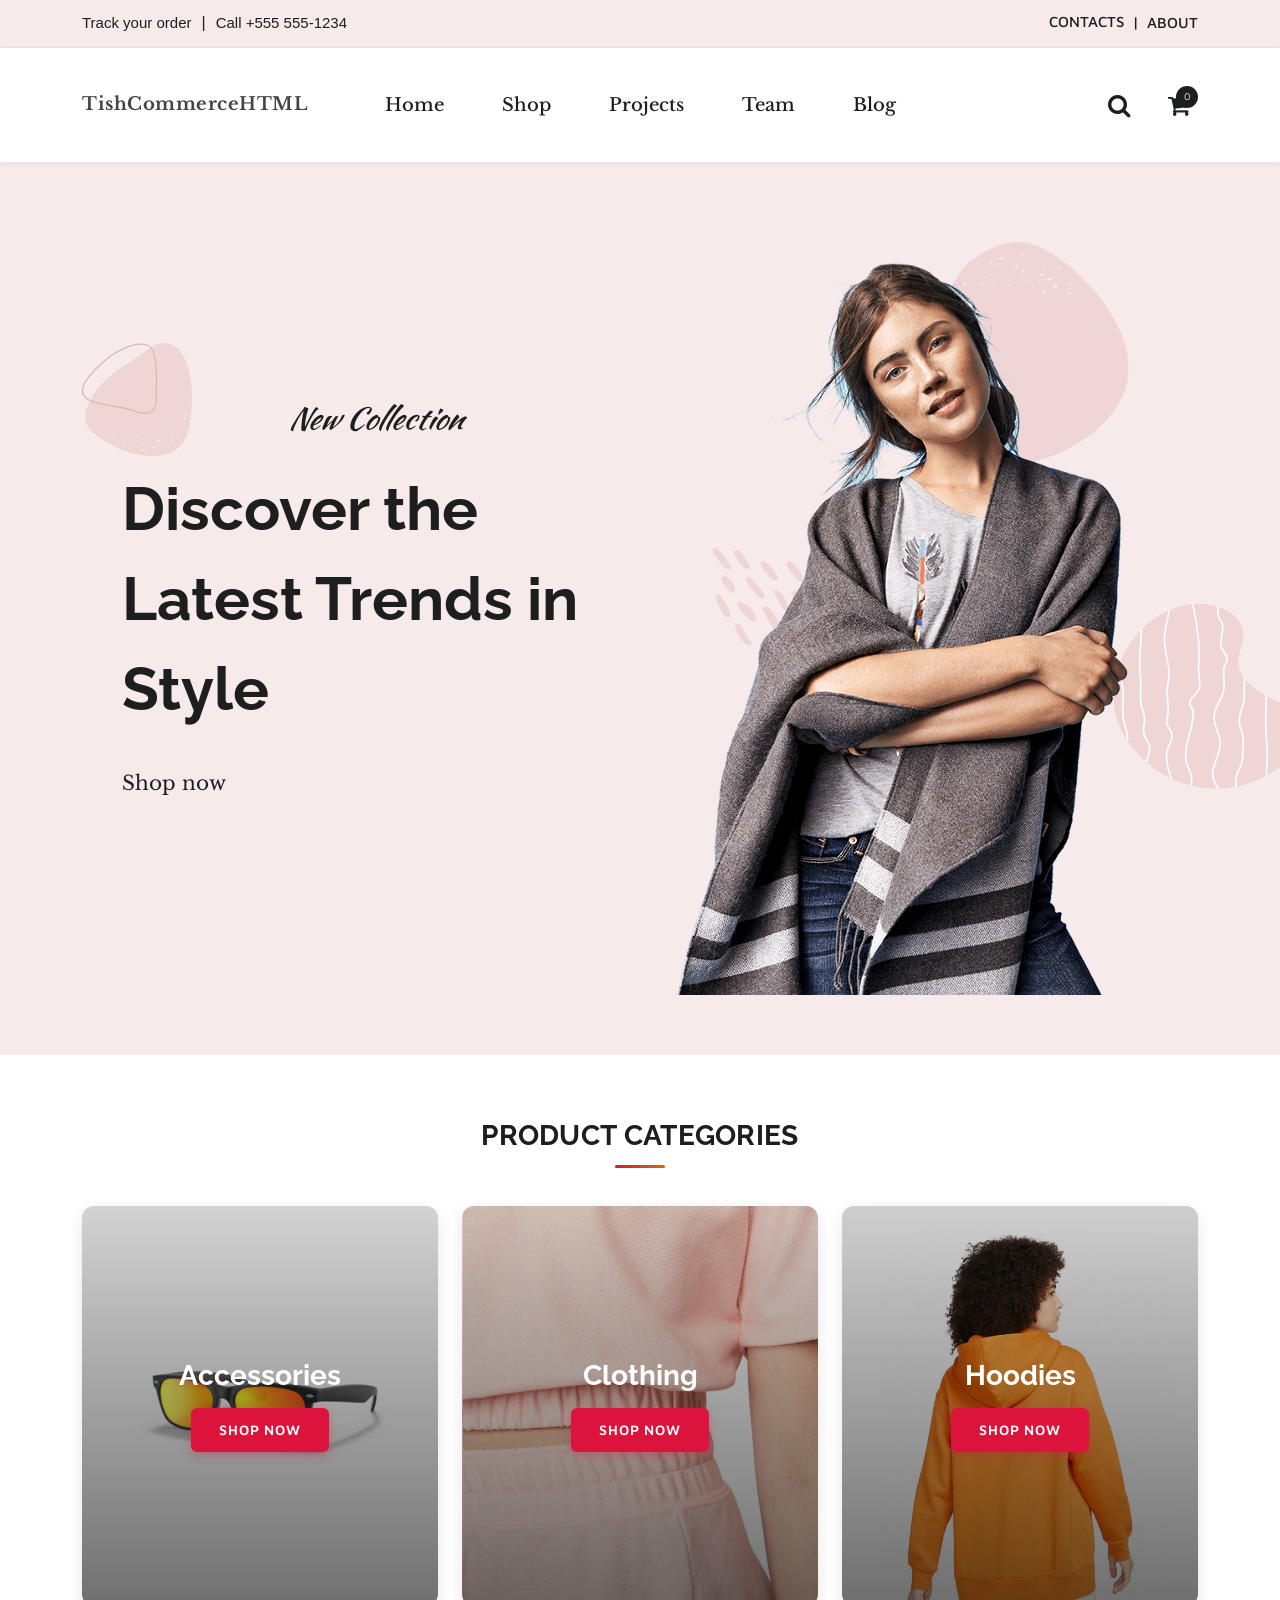
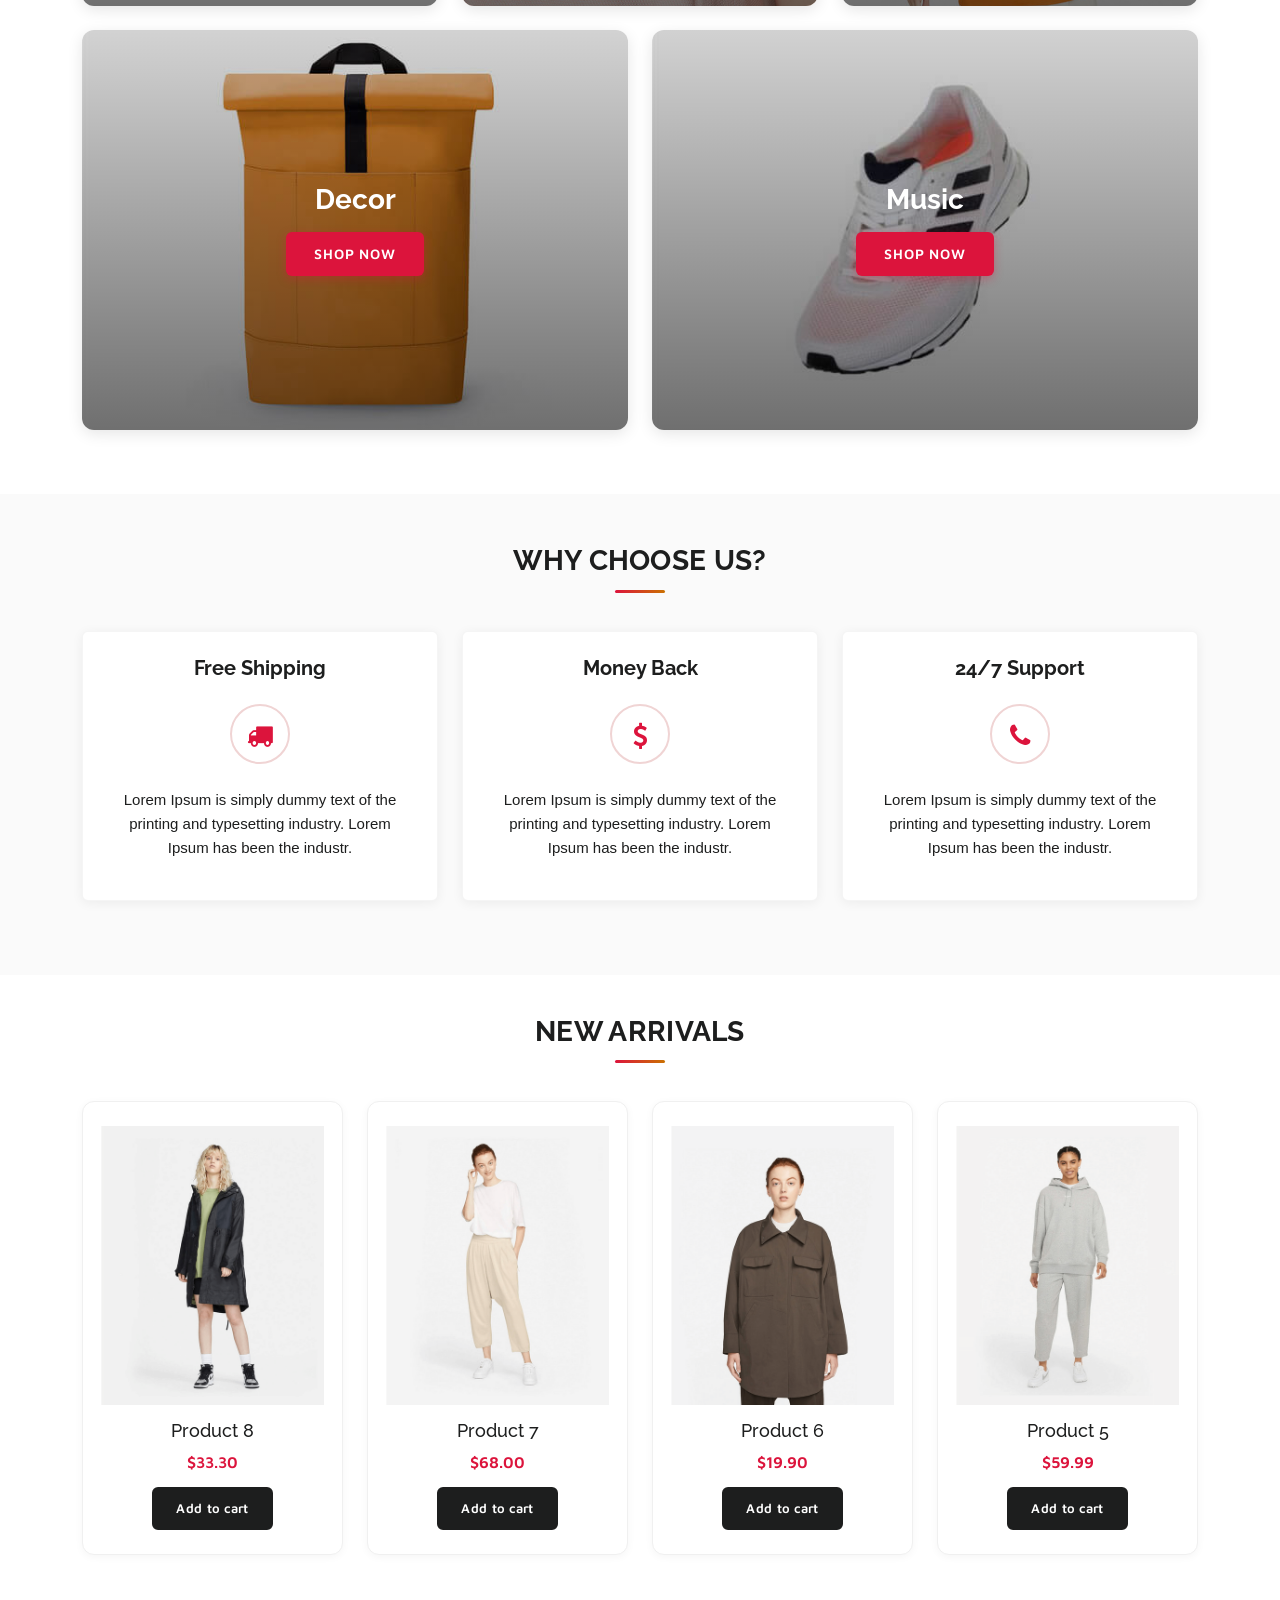
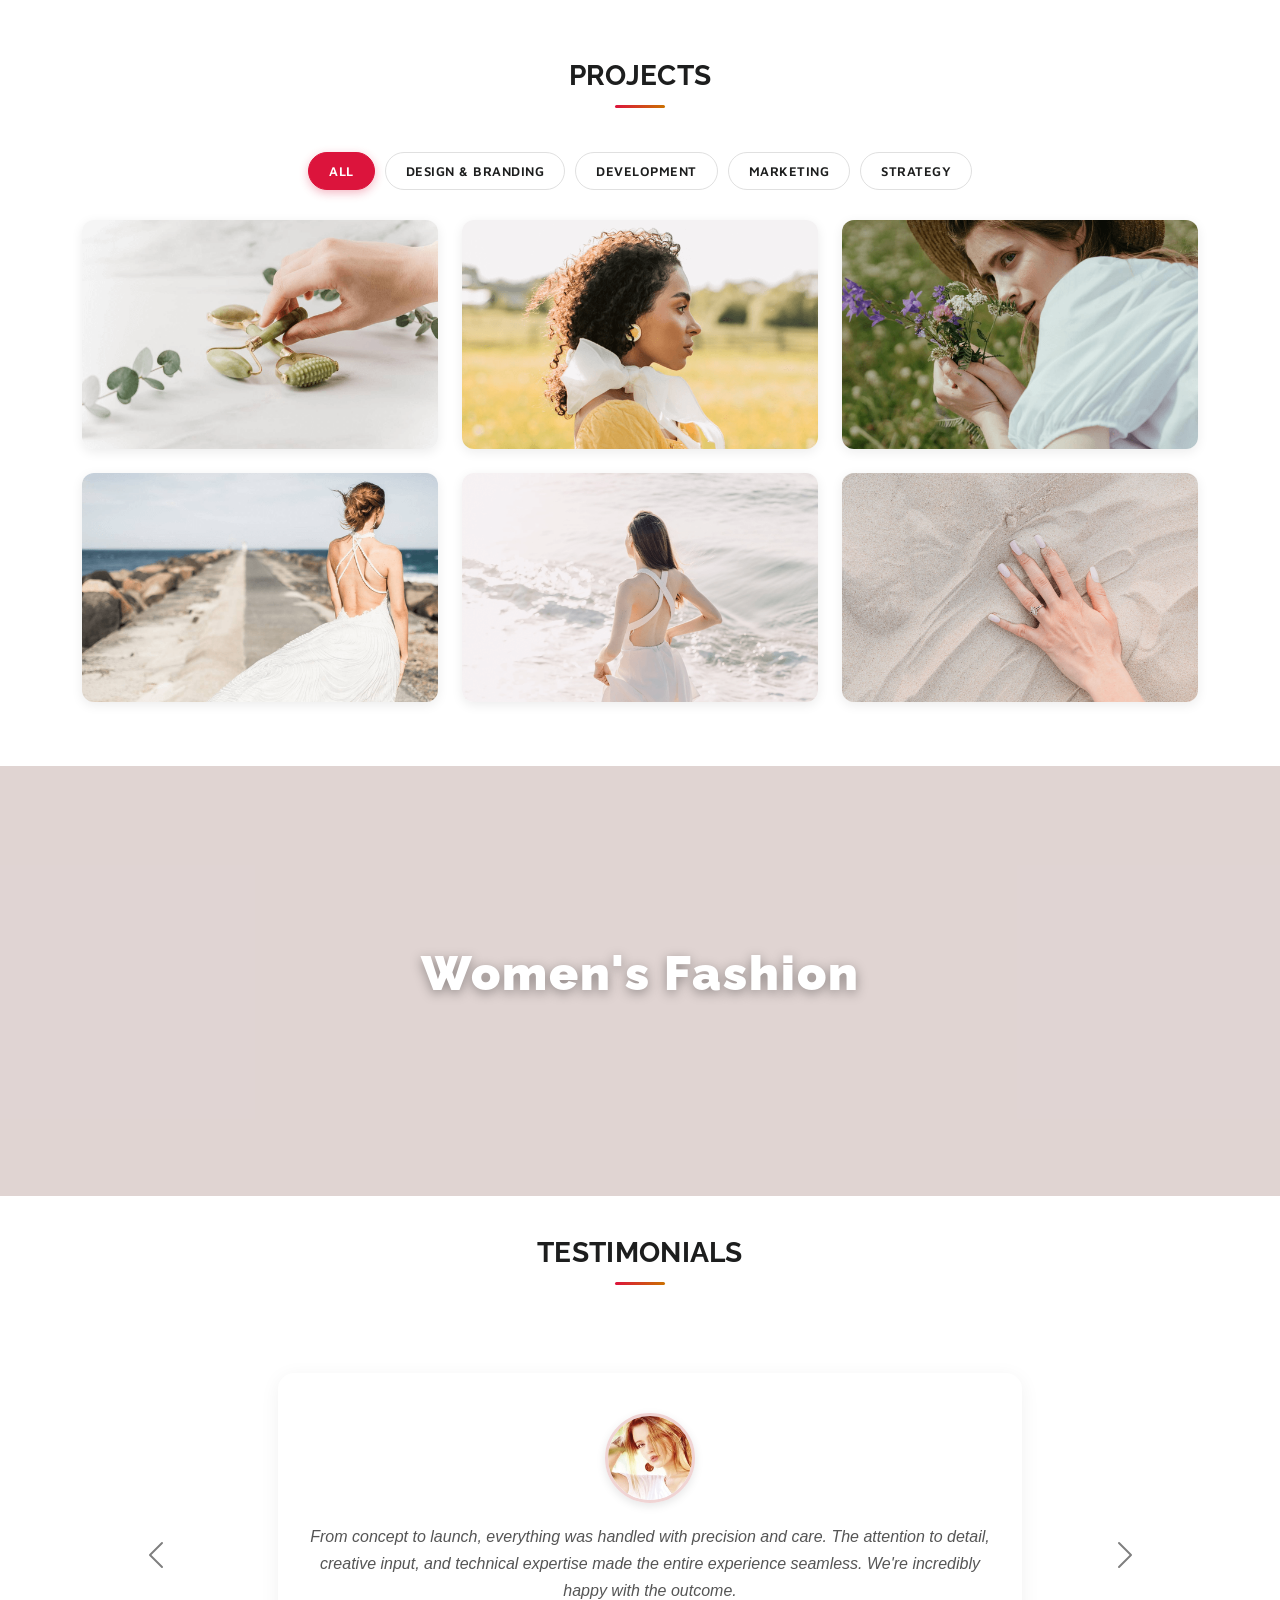
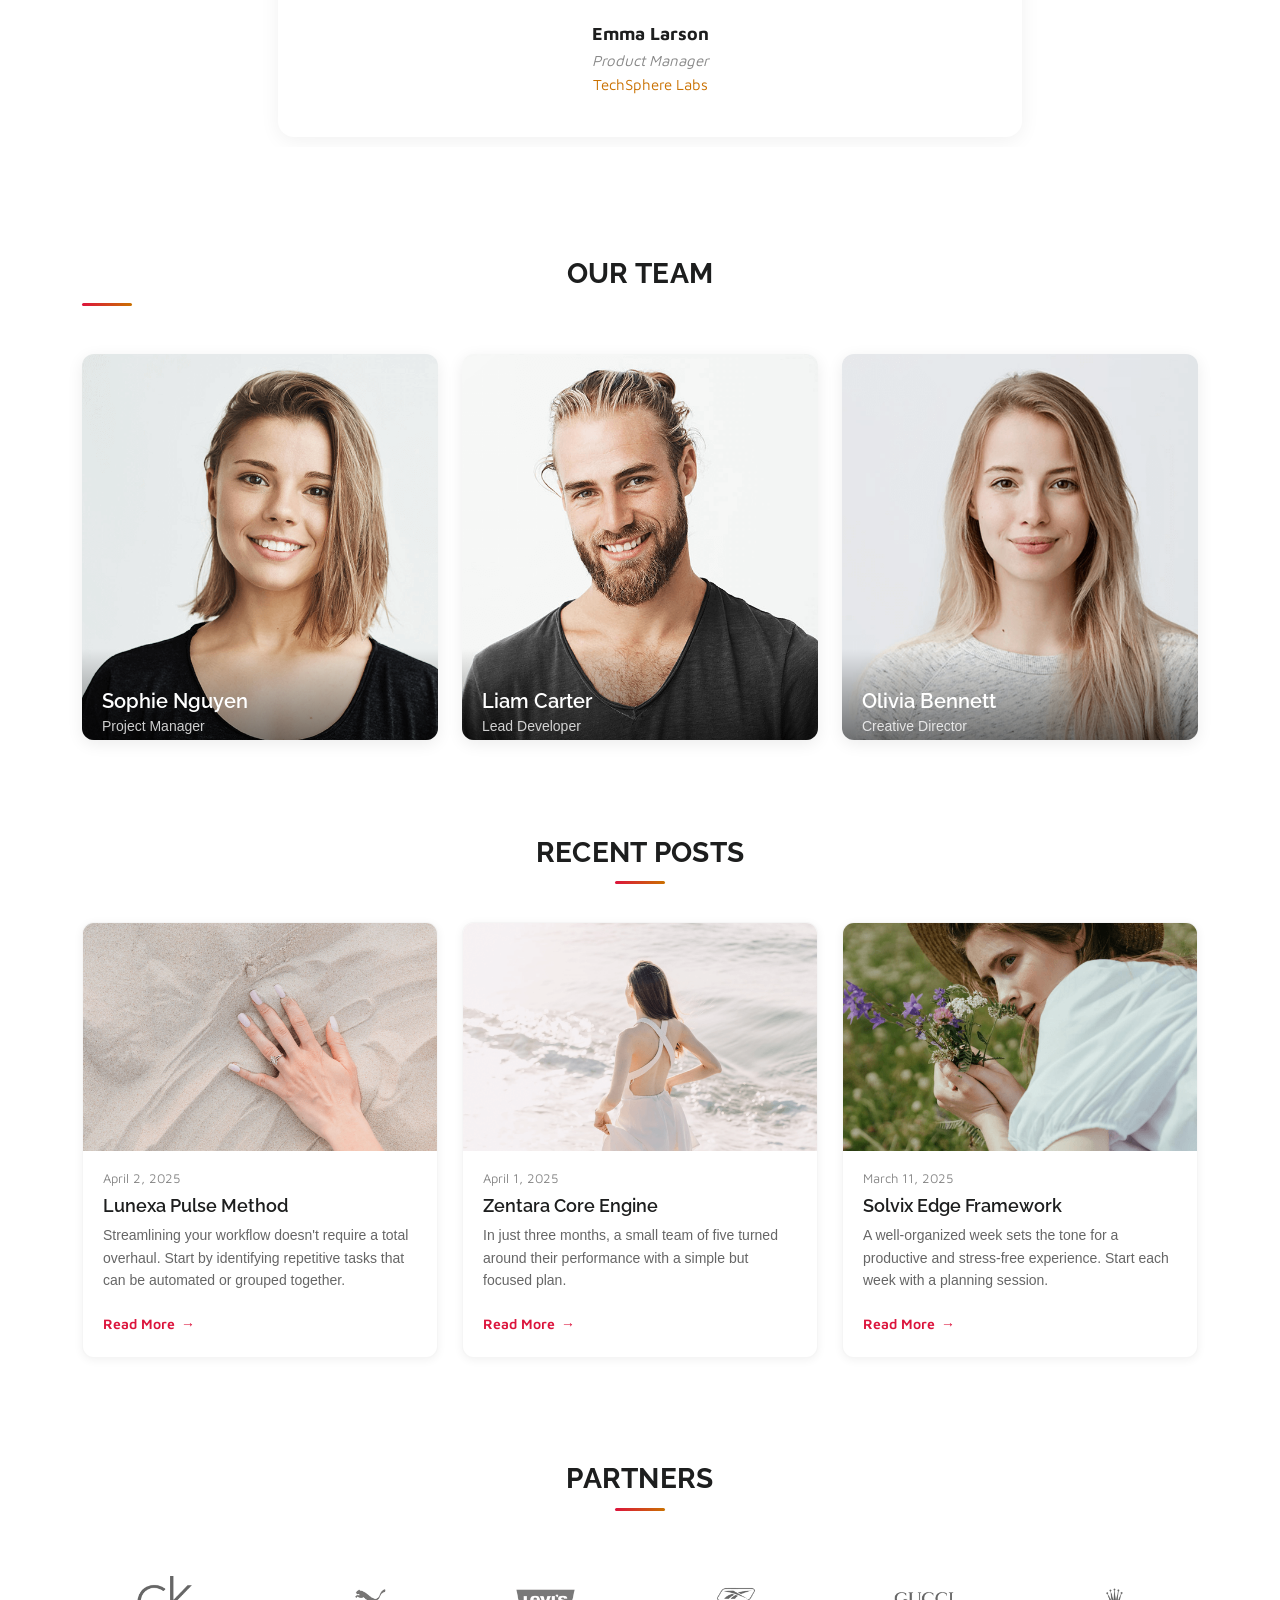
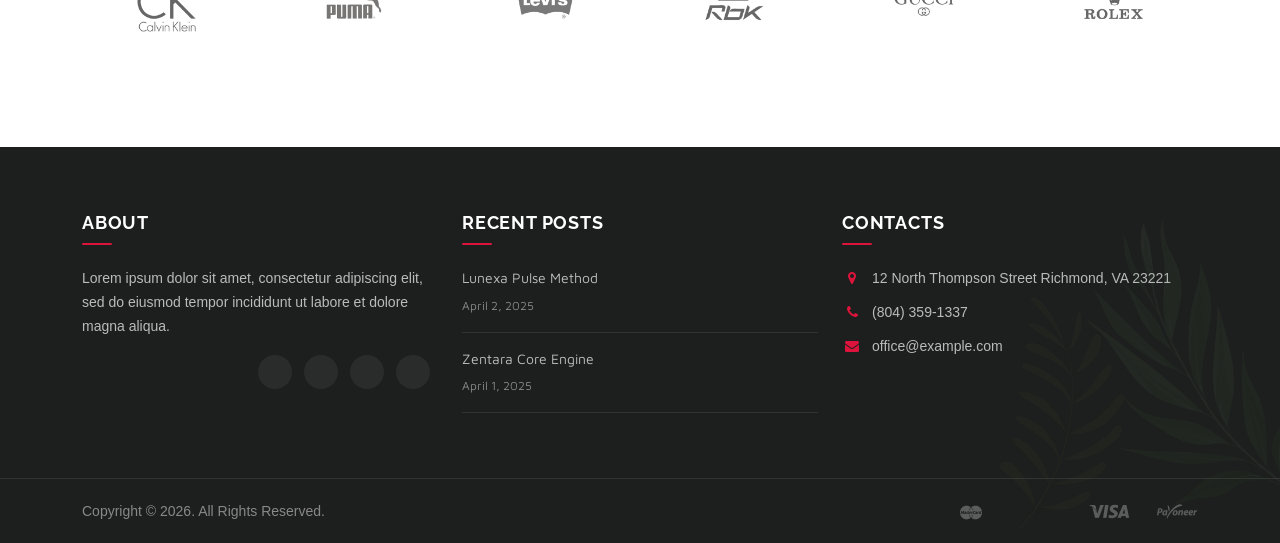
<file: tishcommercehtml/index.html>
<!DOCTYPE html> <html lang="en"> <head> <meta charset="utf-8"> <meta content="noindex, nofollow" name="robots"> <meta name="viewport" content="width=device-width,initial-scale=1,shrink-to-fit=no"> <meta name="description" content="TishCommerceHTML - eCommerce HTML Template"> <meta name="author" content=""> <title>TishCommerceHTML - eCommerce HTML Template</title> <link rel="stylesheet" href="https://maxcdn.bootstrapcdn.com/font-awesome/4.7.0/css/font-awesome.min.css"> <link href="https://fonts.googleapis.com/icon?family=Material+Icons" rel="stylesheet"> <link href="https://fonts.googleapis.com/css2?family=Libre+Baskerville:ital,wght@0,400;0,700;1,400&family=Maven+Pro:wght@400;500;600;700&family=Kaushan+Script&family=Raleway:wght@400;500;600;700&display=swap" rel="stylesheet"> <link href="css/styles.css" rel="stylesheet"> <style>.loading-container{display:flex;position:fixed;top:0;left:0;width:100%;height:100%;background-color:#fff;z-index:9999;justify-content:center;align-items:center}.loading-container.hidden{display:none!important}.loading-spinner{width:50px;height:50px;border:4px solid #f4f5f9;border-top:4px solid #dc143c;border-radius:50%;animation:spin .8s linear infinite}@keyframes spin{0%{transform:rotate(0)}100%{transform:rotate(360deg)}}</style> </head> <body> <div id="loadingAnimation" class="loading-container"> <div class="loading-spinner"></div> </div> <div class="header section d-none d-lg-block"> <div class="header-top"> <div class="container"> <div class="row justify-content-between"> <div class="col"> <div class="header-top-info"> <p><a href="#">Track your order</a></p> <p>Call <a href="tel:+555555-1234"> +555 555-1234</a></p> </div> </div> <div class="col"> <div class="header-top-action"> <a class="action" href="#footer">Contacts</a> <a class="action" href="#team">About</a> </div> </div> </div> </div> </div> <div class="header-bottom" id="header-sticky"> <div class="container position-relative"> <div class="row align-items-center"> <div class="col-lg-3"> <div id="header-logo"> <div id="site-identity"> <a href="#hero" title="TishCommerceHTML"><h1 class="entry-title">TishCommerceHTML</h1></a> </div> </div> </div> <div class="col-lg-6"> <div class="primary-menu"> <nav> <ul class="menu" id="menu-main_menu"> <li><a href="#hero">Home</a></li> <li><a href="#categories">Shop</a> <ul class="sub-menu"> <li><a href="#">Accessories</a></li> <li><a href="#">Clothing</a></li> <li><a href="#">Hoodies</a></li> <li><a href="#">Decor</a></li> </ul> </li> <li><a href="#portfolio">Projects</a></li> <li><a href="#team">Team</a></li> <li><a href="#blog">Blog</a></li> </ul> </nav> </div> </div> <div class="col-lg-3"> <div class="header-action"> <a class="action search-open" href="#"><i class="fa fa-search"></i></a> <a class="action" href="#" title="View your shopping cart"><i class="fa fa-shopping-cart"></i><span class="num">0</span></a> </div> </div> </div> </div> </div> </div> <div class="header-mobile d-lg-none"> <div class="container"> <div class="row row-cols-2 align-items-center"> <div class="col"> <div class="header-logo"> <div id="site-identity-mobile"> <a href="#hero" title="TishCommerceHTML"><h1 class="entry-title">TishCommerceHTML</h1></a> </div> </div> </div> <div class="col"> <div class="header-action"> <a class="action search-open" href="#"><i class="fa fa-search"></i></a> <a class="action" href="#" title="View your shopping cart"><i class="fa fa-shopping-cart"></i><span class="num">0</span></a> <a class="action mobile-menu-open" href="#"><i class="fa fa-bars"></i></a> </div> </div> </div> </div> </div> <div class="offcanvas-menu d-lg-none"> <a class="menu-close" href="#"> <span></span> <span></span> </a> <div class="offcanvas-menu-wrapper"> <div class="header-top-info"> <p><a href="#">Track your order</a></p> <p>Call <a href="tel:+555555-1234"> +555 555-1234</a></p> </div> <div class="header-top-action"> <a class="action" href="#footer">Contacts</a> <a class="action" href="#team">About</a> </div> <div class="mobile-primary-menu"> <nav> <ul class="menu" id="menu-main_menu-1"> <li><a href="#hero">Home</a></li> <li><a href="#categories">Shop</a> <ul class="sub-menu"> <li><a href="#">Accessories</a></li> <li><a href="#">Clothing</a></li> <li><a href="#">Hoodies</a></li> <li><a href="#">Decor</a></li> </ul> </li> <li><a href="#portfolio">Projects</a></li> <li><a href="#team">Team</a></li> <li><a href="#blog">Blog</a></li> </ul> </nav> </div> </div> </div> <div class="menu-overlay"></div> <div class="search-box"> <a class="search-close" href="#"> <span></span> <span></span> </a> <div class="search-wrapper"> <form action="#"> <input name="s" placeholder="Search ..."> <button type="submit"><i class="fa fa-search"></i></button> </form> </div> </div> <div id="hero" class="slider-section section slider-active"> <div class="swiper-container"> <div class="swiper-wrapper"> <div class="single-slider swiper-slide animation-style-01"> <div class="container"> <div class="slider-wrapper"> <div class="row"> <div class="col-sm-6 align-self-center"> <div class="slider-content"> <img alt="" class="shape-1" src="./assets/shape-1.svg"> <h4 class="sub-title">New Collection</h4> <h2 class="main-title">Discover the Latest Trends in Style</h2> <a class="slider-btn" href="#categories" title="Shop now">Shop now<span class="material-icons">arrow_right_alt</span></a> </div> </div> <div class="col-sm-6"> <div class="slider-image"> <img alt="Discover the Latest Trends" src="./assets/slide1.png"> <div class="slider-imgaes-shape"> <div class="shape shape-1"><img alt="" src="./assets/shape-2.svg"></div> <div class="shape shape-2"><img alt="" src="./assets/shape-3.svg"></div> <div class="shape shape-3"><img alt="" src="./assets/shape-4.svg"></div> </div> </div> </div> </div> </div> </div> </div> <div class="single-slider swiper-slide animation-style-01"> <div class="container"> <div class="slider-wrapper"> <div class="row"> <div class="col-sm-6 align-self-center"> <div class="slider-content"> <img alt="" class="shape-1" src="./assets/shape-1.svg"> <h4 class="sub-title">Premium Quality</h4> <h2 class="main-title">Elevate Your Shopping Experience</h2> <a class="slider-btn" href="#products" title="Browse products">Browse products<span class="material-icons">arrow_right_alt</span></a> </div> </div> <div class="col-sm-6"> <div class="slider-image"> <img alt="Elevate Your Shopping Experience" src="./assets/slide2.png"> <div class="slider-imgaes-shape"> <div class="shape shape-1"><img alt="" src="./assets/shape-2.svg"></div> <div class="shape shape-2"><img alt="" src="./assets/shape-3.svg"></div> <div class="shape shape-3"><img alt="" src="./assets/shape-4.svg"></div> </div> </div> </div> </div> </div> </div> </div> </div> <div class="swiper-button-next"><span class="material-icons">trending_flat</span></div> <div class="swiper-button-prev"><span class="material-icons">trending_flat</span></div> </div> </div> <div class="clear"></div> <div id="categories" class="section-padding"> <div class="container"> <h2 class="section-title text-center mt-4">Product Categories</h2> <div class="row mt-4"> <div class="col-md-4 mb-4"> <div class="category-card"> <div class="category-card-wrapper" style="background-image:url('./assets/category-accessories.jpg')"> <div class="category-overlay"></div> <h2 class="category-title">Accessories</h2> <a href="#" class="category-btn">Shop now</a> </div> </div> </div> <div class="col-md-4 mb-4"> <div class="category-card"> <div class="category-card-wrapper" style="background-image:url('./assets/category-clothing.jpg')"> <div class="category-overlay"></div> <h2 class="category-title">Clothing</h2> <a href="#" class="category-btn">Shop now</a> </div> </div> </div> <div class="col-md-4 mb-4"> <div class="category-card"> <div class="category-card-wrapper" style="background-image:url('./assets/category-hoodies.jpg')"> <div class="category-overlay"></div> <h2 class="category-title">Hoodies</h2> <a href="#" class="category-btn">Shop now</a> </div> </div> </div> </div> <div class="row"> <div class="col-md-6 mb-4"> <div class="category-card"> <div class="category-card-wrapper" style="background-image:url('./assets/category-decor.jpg')"> <div class="category-overlay"></div> <h2 class="category-title">Decor</h2> <a href="#" class="category-btn">Shop now</a> </div> </div> </div> <div class="col-md-6 mb-4"> <div class="category-card"> <div class="category-card-wrapper" style="background-image:url('./assets/category-music.jpg')"> <div class="category-overlay"></div> <h2 class="category-title">Music</h2> <a href="#" class="category-btn">Shop now</a> </div> </div> </div> </div> </div> </div> <div class="why-choose-section"> <div class="container"> <h2 class="section-title text-center">Why Choose Us?</h2> <div class="row mt-4"> <div class="col-md-4 mb-4"> <div class="why-choose-card text-center p-4 rounded"> <h3>Free Shipping</h3> <div class="why-choose-icon mt-4 mb-4"> <i class="fa fa-truck" aria-hidden="true"></i> </div> <p>Lorem Ipsum is simply dummy text of the printing and typesetting industry. Lorem Ipsum has been the industr.</p> </div> </div> <div class="col-md-4 mb-4"> <div class="why-choose-card text-center p-4 rounded"> <h3>Money Back</h3> <div class="why-choose-icon mt-4 mb-4"> <i class="fa fa-usd" aria-hidden="true"></i> </div> <p>Lorem Ipsum is simply dummy text of the printing and typesetting industry. Lorem Ipsum has been the industr.</p> </div> </div> <div class="col-md-4 mb-4"> <div class="why-choose-card text-center p-4 rounded"> <h3>24/7 Support</h3> <div class="why-choose-icon mt-4 mb-4"> <i class="fa fa-phone" aria-hidden="true"></i> </div> <p>Lorem Ipsum is simply dummy text of the printing and typesetting industry. Lorem Ipsum has been the industr.</p> </div> </div> </div> </div> </div> <div id="products" class="section-padding"> <div class="container"> <h2 class="section-title text-center">New Arrivals</h2> <div class="row mt-4"> <div class="col-lg-3 col-md-6 col-sm-6 mb-4"> <div class="product-card text-center"> <div class="product-image"> <a href="#"><img src="./assets/product-8.png" alt="Product 8" class="img-fluid"></a> </div> <h3 class="product-name"><a href="#">Product 8</a></h3> <div class="product-price"><span class="price-amount">$33.30</span></div> <button class="add-to-cart-btn" type="button">Add to cart</button> </div> </div> <div class="col-lg-3 col-md-6 col-sm-6 mb-4"> <div class="product-card text-center"> <div class="product-image"> <a href="#"><img src="./assets/product-7.png" alt="Product 7" class="img-fluid"></a> </div> <h3 class="product-name"><a href="#">Product 7</a></h3> <div class="product-price"><span class="price-amount">$68.00</span></div> <button class="add-to-cart-btn" type="button">Add to cart</button> </div> </div> <div class="col-lg-3 col-md-6 col-sm-6 mb-4"> <div class="product-card text-center"> <div class="product-image"> <a href="#"><img src="./assets/product-6.png" alt="Product 6" class="img-fluid"></a> </div> <h3 class="product-name"><a href="#">Product 6</a></h3> <div class="product-price"><span class="price-amount">$19.90</span></div> <button class="add-to-cart-btn" type="button">Add to cart</button> </div> </div> <div class="col-lg-3 col-md-6 col-sm-6 mb-4"> <div class="product-card text-center"> <div class="product-image"> <a href="#"><img src="./assets/product-5.png" alt="Product 5" class="img-fluid"></a> </div> <h3 class="product-name"><a href="#">Product 5</a></h3> <div class="product-price"><span class="price-amount">$59.99</span></div> <button class="add-to-cart-btn" type="button">Add to cart</button> </div> </div> </div> </div> </div> <div class="section-padding"> <div class="container"> <h2 class="section-title text-center">Projects</h2> <section class="clearfix" id="portfolio"> <div class="row"> <div class="col-lg-12"> <ul id="portfolio-filters"> <li class="filter-active" data-filter="*">All</li> <li data-filter=".filter-design-and-branding">Design &amp; Branding</li> <li data-filter=".filter-development">Development</li> <li data-filter=".filter-marketing">Marketing</li> <li data-filter=".filter-strategy">Strategy</li> </ul> </div> </div> <div class="row portfolio-container"> <div class="col-12 col-md-4 mb-4 portfolio-item filter-design-and-branding filter-development"> <div class="portfolio-wrap"> <img alt="Velora Nova System" class="img-fluid" src="./assets/velora-nova-system.png"> <div class="portfolio-info"> <h4><a href="#">Velora Nova System</a></h4> <p>We created a comprehensive style guide to unify the brand.</p> <div> <a class="link-preview" href="./assets/velora-nova-system.png"><i class="fa fa-search"></i></a> <a class="link-details" href="#"><i class="fa fa-link"></i></a> </div> </div> </div> </div> <div class="col-12 col-md-4 mb-4 portfolio-item filter-development filter-strategy"> <div class="portfolio-wrap"> <img alt="Aetheris Rise Initiative" class="img-fluid" src="./assets/aetheris-rise-initiative.png"> <div class="portfolio-info"> <h4><a href="#">Aetheris Rise Initiative</a></h4> <p>The UX audit identified key friction points in the flow.</p> <div> <a class="link-preview" href="./assets/aetheris-rise-initiative.png"><i class="fa fa-search"></i></a> <a class="link-details" href="#"><i class="fa fa-link"></i></a> </div> </div> </div> </div> <div class="col-12 col-md-4 mb-4 portfolio-item filter-design-and-branding filter-marketing"> <div class="portfolio-wrap"> <img alt="Solvix Edge Framework" class="img-fluid" src="./assets/solvix-edge-framework.png"> <div class="portfolio-info"> <h4><a href="#">Solvix Edge Framework</a></h4> <p>We scripted, filmed, and edited a 5-part video series.</p> <div> <a class="link-preview" href="./assets/solvix-edge-framework.png"><i class="fa fa-search"></i></a> <a class="link-details" href="#"><i class="fa fa-link"></i></a> </div> </div> </div> </div> <div class="col-12 col-md-4 mb-4 portfolio-item filter-development filter-strategy"> <div class="portfolio-wrap"> <img alt="Nuvanta Flow Concept" class="img-fluid" src="./assets/nuvanta-flow-concept.png"> <div class="portfolio-info"> <h4><a href="#">Nuvanta Flow Concept</a></h4> <p>Our team developed and integrated a natural language chatbot.</p> <div> <a class="link-preview" href="./assets/nuvanta-flow-concept.png"><i class="fa fa-search"></i></a> <a class="link-details" href="#"><i class="fa fa-link"></i></a> </div> </div> </div> </div> <div class="col-12 col-md-4 mb-4 portfolio-item filter-design-and-branding filter-marketing"> <div class="portfolio-wrap"> <img alt="Zentara Core Engine" class="img-fluid" src="./assets/zentara-core-engine.png"> <div class="portfolio-info"> <h4><a href="#">Zentara Core Engine</a></h4> <p>Built using modern web tech, this landing page converts.</p> <div> <a class="link-preview" href="./assets/zentara-core-engine.png"><i class="fa fa-search"></i></a> <a class="link-details" href="#"><i class="fa fa-link"></i></a> </div> </div> </div> </div> <div class="col-12 col-md-4 mb-4 portfolio-item filter-design-and-branding filter-strategy"> <div class="portfolio-wrap"> <img alt="Lunexa Pulse Method" class="img-fluid" src="./assets/lunexa-pulse-method.png"> <div class="portfolio-info"> <h4><a href="#">Lunexa Pulse Method</a></h4> <p>We partnered with the client to evolve their corporate brand.</p> <div> <a class="link-preview" href="./assets/lunexa-pulse-method.png"><i class="fa fa-search"></i></a> <a class="link-details" href="#"><i class="fa fa-link"></i></a> </div> </div> </div> </div> </div> </section> </div> </div> <div class="parallax-section full-width" style="background-image:url('./assets/parallax-bg.jpg')"> <div class="parallax-overlay"></div> <div class="parallax-content"> <p class="parallax-text"><strong>Women's Fashion</strong></p> </div> </div> <div class="section-padding"> <div class="container"> <h2 class="section-title text-center">Testimonials</h2> <section class="section-bg" id="testimonials"> <div class="container text-center testimonials-container"> <div class="row justify-content-center mt-4"> <div class="carousel slide" data-bs-ride="carousel" id="testimonialsCarousel"> <div class="carousel-inner" role="listbox"> <div class="carousel-item active"> <div class="container"> <div class="row"> <div class="col-2"></div> <div class="col-8 testimonial-item"> <div><img alt="Testimonial 3" class="testimonial-img" src="./assets/testimonial-3.png"></div> <div class="testimonial-content"> <p>From concept to launch, everything was handled with precision and care. The attention to detail, creative input, and technical expertise made the entire experience seamless. We're incredibly happy with the outcome.</p> </div> <div><strong>Emma Larson</strong></div> <div><i>Product Manager</i></div> <div><a href="#" title="TechSphere Labs">TechSphere Labs</a></div> </div> <div class="col-2"></div> </div> </div> </div> <div class="carousel-item"> <div class="container"> <div class="row"> <div class="col-2"></div> <div class="col-8 testimonial-item"> <div><img alt="Testimonial 2" class="testimonial-img" src="./assets/testimonial-2.png"></div> <div class="testimonial-content"> <p>We've partnered with many agencies before, but none have been as professional and results-driven. The final product not only looks amazing but also performs flawlessly. Highly recommended!</p> </div> <div><strong>Daniel Reyes</strong></div> <div><i>Founder &amp; CEO</i></div> <div><a href="#" title="NovaCore Solutions">NovaCore Solutions</a></div> </div> <div class="col-2"></div> </div> </div> </div> <div class="carousel-item"> <div class="container"> <div class="row"> <div class="col-2"></div> <div class="col-8 testimonial-item"> <div><img alt="Testimonial 1" class="testimonial-img" src="./assets/testimonial-1.png"></div> <div class="testimonial-content"> <p>Working with this team was a game-changer for us. They understood our needs right away and delivered a clean, modern solution that exceeded our expectations. Communication was smooth, and deadlines were always met.</p> </div> <div><strong>Sarah Mitchell</strong></div> <div><i>Marketing Director</i></div> <div><a href="#" title="BrightPath Media">BrightPath Media</a></div> </div> <div class="col-2"></div> </div> </div> </div> </div> <a class="carousel-control-prev bg-transparent w-aut" data-bs-slide="prev" href="#testimonialsCarousel" role="button"> <span aria-hidden="true" class="carousel-control-prev-icon"></span> </a> <a class="carousel-control-next bg-transparent w-aut" data-bs-slide="next" href="#testimonialsCarousel" role="button"> <span aria-hidden="true" class="carousel-control-next-icon"></span> </a> </div> </div> </div> </section> </div> </div> <div class="section-padding"> <div class="container"> <h2 class="section-title text-left">Our Team</h2> <section class="clearfix" id="team"> <div class="row mt-4"> <div class="col-12 col-md-6 col-lg-4 mb-3"> <div class="teammembers-tab"> <div class="custom-row"> <div class="effect effect-seven"> <img alt="Sophie Nguyen" src="./assets/sophie-nguyen.png"> <div class="tab-text"> <h2>Sophie Nguyen</h2> <p>Project Manager</p> <div class="icons-block"> <a class="social-icon-1" href="#" title="Follow on Facebook"><i class="fa fa-facebook"></i></a> <a class="social-icon-2" href="#" title="Follow on X"><i class="fa fa-x-twitter"></i></a> <a class="social-icon-3" href="#" title="Follow on LinkedIn"><i class="fa fa-linkedin"></i></a> <a class="social-icon-4" href="#" title="Follow on Instagram"><i class="fa fa-instagram"></i></a> </div> </div> </div> </div> </div> </div> <div class="col-12 col-md-6 col-lg-4 mb-3"> <div class="teammembers-tab"> <div class="custom-row"> <div class="effect effect-seven"> <img alt="Liam Carter" src="./assets/liam-carter.png"> <div class="tab-text"> <h2>Liam Carter</h2> <p>Lead Developer</p> <div class="icons-block"> <a class="social-icon-1" href="#" title="Follow on Facebook"><i class="fa fa-facebook"></i></a> <a class="social-icon-2" href="#" title="Follow on X"><i class="fa fa-x-twitter"></i></a> <a class="social-icon-3" href="#" title="Follow on LinkedIn"><i class="fa fa-linkedin"></i></a> <a class="social-icon-4" href="#" title="Follow on Instagram"><i class="fa fa-instagram"></i></a> </div> </div> </div> </div> </div> </div> <div class="col-12 col-md-6 col-lg-4 mb-3"> <div class="teammembers-tab"> <div class="custom-row"> <div class="effect effect-seven"> <img alt="Olivia Bennett" src="./assets/olivia-bennett.png"> <div class="tab-text"> <h2>Olivia Bennett</h2> <p>Creative Director</p> <div class="icons-block"> <a class="social-icon-1" href="#" title="Follow on Facebook"><i class="fa fa-facebook"></i></a> <a class="social-icon-2" href="#" title="Follow on X"><i class="fa fa-x-twitter"></i></a> <a class="social-icon-3" href="#" title="Follow on LinkedIn"><i class="fa fa-linkedin"></i></a> <a class="social-icon-4" href="#" title="Follow on Instagram"><i class="fa fa-instagram"></i></a> </div> </div> </div> </div> </div> </div> </div> </section> </div> </div> <div id="blog" class="section-padding"> <div class="container"> <h2 class="section-title text-center">Recent Posts</h2> <div class="blog-section"> <div class="row mt-4"> <div class="col-lg-4 col-md-6 mb-4"> <div class="single-blog-box"> <div class="blog-thumb"> <img alt="Lunexa Pulse Method" src="./assets/lunexa-pulse-method.png"> </div> <div class="blog-meta text-left"> <span class="blog-date">April 2, 2025</span> </div> <div class="blog-content text-left"> <h2 class="blog-title"><a href="#">Lunexa Pulse Method</a></h2> <p>Streamlining your workflow doesn't require a total overhaul. Start by identifying repetitive tasks that can be automated or grouped together.</p> <div class="blog-more"> <a href="#">Read More</a> </div> </div> </div> </div> <div class="col-lg-4 col-md-6 mb-4"> <div class="single-blog-box"> <div class="blog-thumb"> <img alt="Zentara Core Engine" src="./assets/zentara-core-engine.png"> </div> <div class="blog-meta text-left"> <span class="blog-date">April 1, 2025</span> </div> <div class="blog-content text-left"> <h2 class="blog-title"><a href="#">Zentara Core Engine</a></h2> <p>In just three months, a small team of five turned around their performance with a simple but focused plan.</p> <div class="blog-more"> <a href="#">Read More</a> </div> </div> </div> </div> <div class="col-lg-4 col-md-6 mb-4"> <div class="single-blog-box"> <div class="blog-thumb"> <img alt="Solvix Edge Framework" src="./assets/solvix-edge-framework.png"> </div> <div class="blog-meta text-left"> <span class="blog-date">March 11, 2025</span> </div> <div class="blog-content text-left"> <h2 class="blog-title"><a href="#">Solvix Edge Framework</a></h2> <p>A well-organized week sets the tone for a productive and stress-free experience. Start each week with a planning session.</p> <div class="blog-more"> <a href="#">Read More</a> </div> </div> </div> </div> </div> </div> </div> </div> <div class="section section-padding partners-section"> <div class="container"> <h2 class="section-title text-center">Partners</h2> <div class="brand-carousel-wrapper mt-4"> <div class="swiper-container brand-carousel"> <div class="swiper-wrapper"> <div class="swiper-slide single-brand"><a href="#" title="Client 1"><img alt="Client 1" src="./assets/client-1.png"></a></div> <div class="swiper-slide single-brand"><a href="#" title="Client 2"><img alt="Client 2" src="./assets/client-2.png"></a></div> <div class="swiper-slide single-brand"><a href="#" title="Client 3"><img alt="Client 3" src="./assets/client-3.png"></a></div> <div class="swiper-slide single-brand"><a href="#" title="Client 4"><img alt="Client 4" src="./assets/client-4.png"></a></div> <div class="swiper-slide single-brand"><a href="#" title="Client 5"><img alt="Client 5" src="./assets/client-5.png"></a></div> <div class="swiper-slide single-brand"><a href="#" title="Client 6"><img alt="Client 6" src="./assets/client-6.png"></a></div> <div class="swiper-slide single-brand"><a href="#" title="Client 7"><img alt="Client 7" src="./assets/client-7.png"></a></div> <div class="swiper-slide single-brand"><a href="#" title="Client 8"><img alt="Client 8" src="./assets/client-8.png"></a></div> </div> </div> </div> </div> </div> <div class="clear mb-4"></div> <div id="footer" class="section footer-section mt-5"> <div class="footer-widget-section"> <div class="container"> <div class="row"> <div class="col-12 col-md-6 col-lg-4 mb-1 footer-column"> <div class="footer-widget"> <h2 class="footer-title">About</h2> <p>Lorem ipsum dolor sit amet, consectetur adipiscing elit, sed do eiusmod tempor incididunt ut labore et dolore magna aliqua.</p> <div class="widget-social"> <div class="social"> <a class="facebook16" href="#" title="Follow us on Facebook"></a> <a class="twitter16" href="#" title="Follow us on X"></a> <a class="instagram16" href="#" title="Follow us on Instagram"></a> <a class="youtube16" href="#" title="Follow us on YouTube"></a> </div> </div> </div> </div> <div class="col-12 col-md-6 col-lg-4 mb-1 footer-column"> <div class="footer-widget"> <h2 class="footer-title">Recent Posts</h2> <ul class="footer-posts-list"> <li> <a href="#">Lunexa Pulse Method</a> <time>April 2, 2025</time> </li> <li> <a href="#">Zentara Core Engine</a> <time>April 1, 2025</time> </li> </ul> </div> </div> <div class="col-12 col-md-6 col-lg-4 mb-1 footer-column"> <div class="footer-widget"> <h2 class="footer-title">Contacts</h2> <div class="footer-contacts"> <p><a href="#"><i class="fa fa-map-marker"></i><span>12 North Thompson Street Richmond, VA 23221</span></a></p> <p><a href="tel:(804) 359-1337"><i class="fa fa-phone"></i><span>(804) 359-1337</span></a></p> <p><a href="mailto:office@example.com"><i class="fa fa-envelope"></i><span>office@example.com</span></a></p> </div> </div> </div> </div> </div> </div> <div class="footer-copyright"> <div class="container"> <div class="copyright-payment"> <div class="copyright-text"> <p>Copyright &copy; 2026. All Rights Reserved.</p> </div> <div class="payment-method"> <img alt="Payment Methods" src="./assets/payment.png"> </div> </div> </div> </div> <div class="footer-shape"> <img alt="" src="./assets/footer-shape.png"> </div> </div> <a class="back-to-top" href="#"><i class="fa fa-angle-up"></i></a> <div class="newsletter-dialog" id="newsletter-dialog"> <div class="newsletter-content"> <button class="close-newsletter-dialog" id="close-newsletter-dialog">&times;</button> <div class="newsletter-image"> <img alt="Newsletter" src="./assets/newsletter.png"> </div> <div class="newsletter-form2"> <h2>Subscribe to our Newsletter</h2> <form action="#" id="newsletter-form" method="post"> <input id="first-name" name="FNAME" placeholder="First Name" required> <input id="last-name" name="LNAME" placeholder="Last Name" required> <input id="email" name="EMAIL" placeholder="Email" required type="email"> <button type="submit">Subscribe</button> </form> </div> </div> </div> <script src="https://code.jquery.com/jquery-3.7.1.min.js" integrity="sha256-/JqT3SQfawRcv/BIHPThkBvs0OEvtFFmqPF/lYI/Cxo=" crossorigin="anonymous"></script> <script src="https://cdn.jsdelivr.net/npm/swiper@8/swiper-bundle.min.js"></script> <script src="js/scripts.js"></script> </body> </html>
</file>
